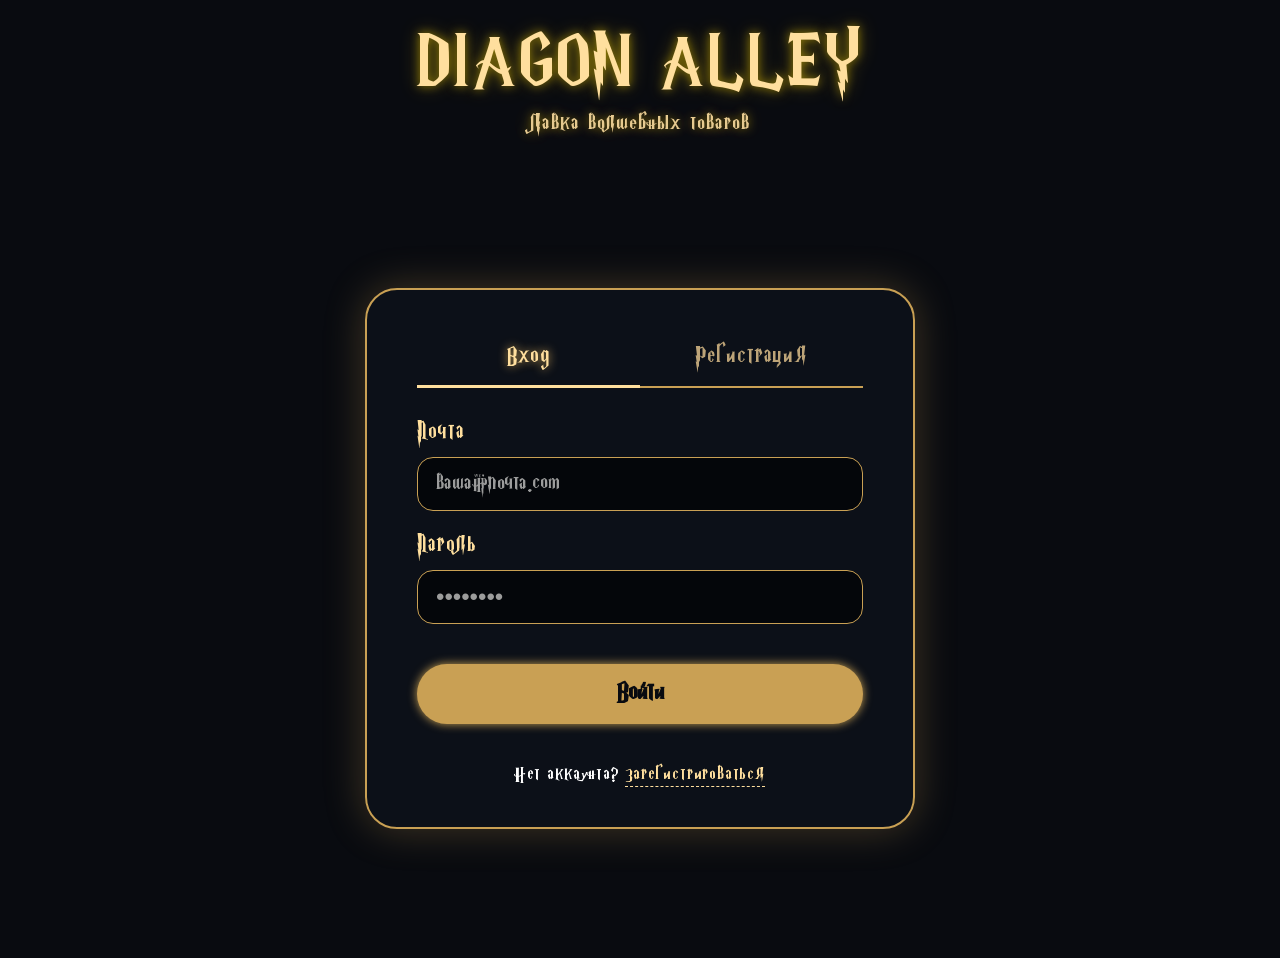
<file: frontend/index.html>
<!doctype html>
<html lang="ru">
  <head>
    <meta charset="UTF-8" />
    <meta name="viewport" content="width=device-width, initial-scale=1.0" />
    <title>PotterShop — Магазин волшебных товаров</title>
    <script src="../js/auth-guard.js"></script>
    <link rel="stylesheet" href="../styles/main.css" />
    <link rel="stylesheet" href="../styles/header.css" />
    <link rel="stylesheet" href="../styles/sidebar.css" />
    <link rel="stylesheet" href="../styles/products.css" />
    <link rel="stylesheet" href="../styles/components.css" />
    <link rel="stylesheet" href="../styles/mini-filter.css" />
    <link rel="stylesheet" href="../styles/dark-mode.css" />
  </head>
  <body>
    <div class="stars-overlay"></div>

    <header class="main-header" id="header-container"></header>

    <div class="page-container">
      <aside class="sidebar">
        <h2 class="sidebar-title">Категории</h2>
        <nav class="categories-menu"></nav>

        <div class="shops-dropdown">
          <span>Магазины</span>
          <span class="arrow">▼</span>
        </div>
      </aside>

      <main class="products-container" id="products-grid"></main>
    </div>

    <script src="/js/loadHeader.js"></script>
    <script src="/js/catalog.js"></script>
    <script src="/js/dark-music.js"></script>
    <script src="/js/dark-mode.js"></script>
    <script src="/js/dark-mask.js"></script>
  </body>
</html>
</file>
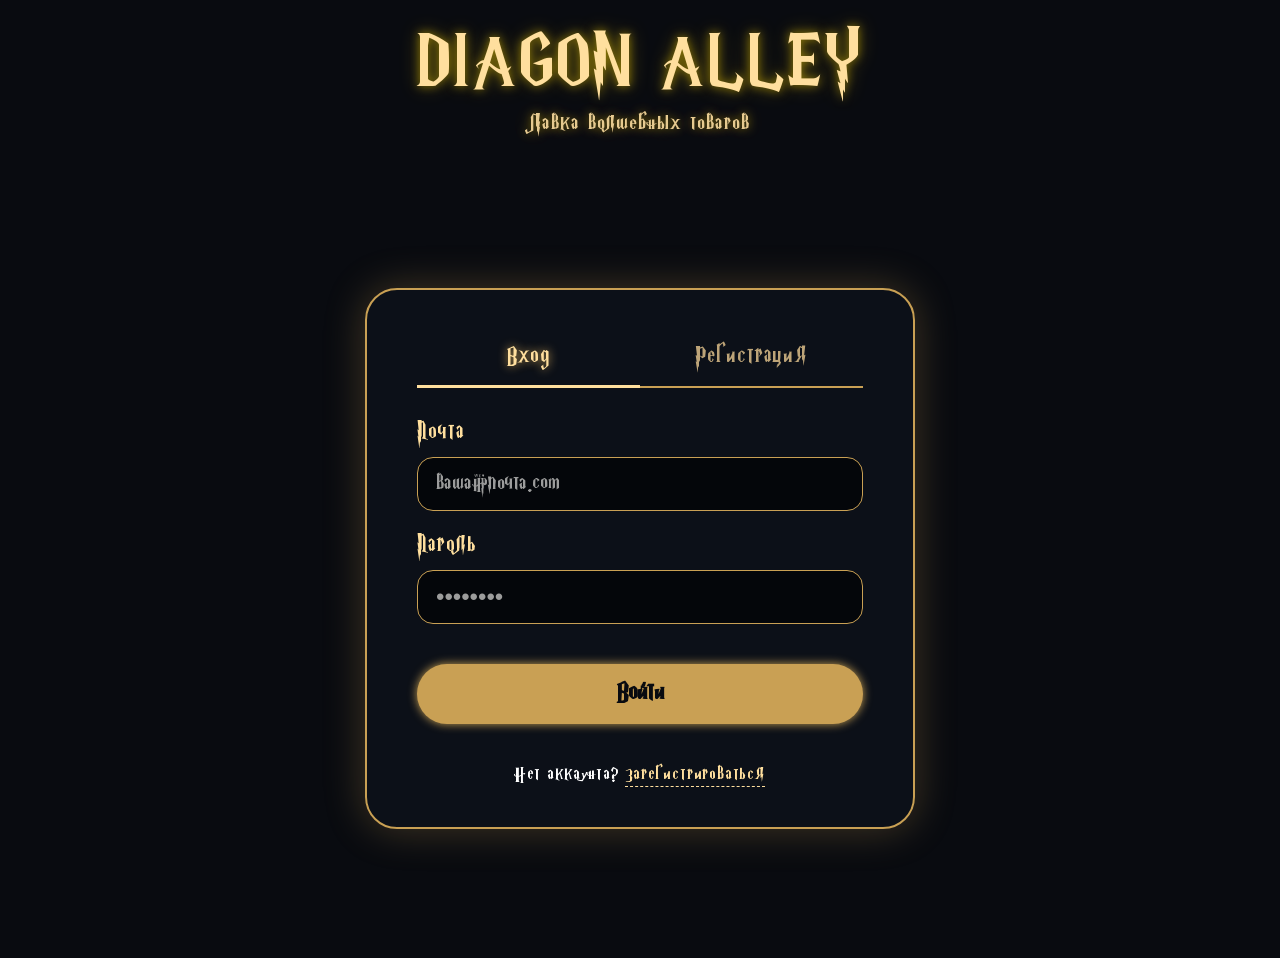
<file: frontend/auth.html>
<!doctype html>
<html lang="ru">
  <head>
    <meta charset="UTF-8" />
    <meta name="viewport" content="width=device-width, initial-scale=1.0" />
    <title>PotterShop — Вход и регистрация</title>
    <link rel="stylesheet" href="../styles/main.css" />
    <link rel="stylesheet" href="../styles/auth.css" />
    <link rel="stylesheet" href="../styles/components.css" />
    <link rel="stylesheet" href="../styles/modal.css" />
  </head>
  <body>
    <header class="auth-header">
      <div class="auth-header-content">
        <div class="auth-logo">DIAGON ALLEY</div>

        <div class="auth-subtitle">Лавка волшебных товаров</div>
      </div>
    </header>

    <div class="page-container register-container">
      <div class="register-card">
        <!-- Вкладки -->
        <div class="auth-tabs">
          <div class="auth-tab active" data-tab="login">Вход</div>
          <div class="auth-tab" data-tab="register">Регистрация</div>
        </div>

        <!-- Форма входа -->
        <div class="auth-panel active" id="panel-login">
          <div class="form-group">
            <label for="login-email">Почта</label>
            <input type="email" id="login-email" placeholder="ваша@почта.com" />
          </div>
          <div class="form-group">
            <label for="login-password">Пароль</label>
            <input type="password" id="login-password" placeholder="••••••••" />
          </div>
          <button class="register-btn" id="login-btn">Войти</button>
          <p class="login-link">
            Нет аккаунта? <a href="#" data-tab="register">Зарегистрироваться</a>
          </p>
        </div>

        <!-- Форма регистрации -->
        <div class="auth-panel" id="panel-register">
          <div class="form-group">
            <label for="reg-first-name">Имя</label>
            <input type="text" id="reg-first-name" placeholder="Гарри" />
          </div>
          <div class="form-group">
            <label for="reg-surname">Фамилия</label>
            <input type="text" id="reg-surname" placeholder="Поттер" />
          </div>
          <div class="form-group">
            <label for="reg-email">Почта</label>
            <input type="email" id="reg-email" placeholder="ваша@почта.com" />
          </div>
          <div class="form-group">
            <label for="reg-password">Пароль</label>
            <input
              type="password"
              id="reg-password"
              placeholder="Не менее 6 символов"
            />
          </div>
          <div class="form-group">
            <label for="reg-role">Роль</label>
            <div class="magic-select" id="reg-role">
              <div class="magic-select__selected">Выберите роль</div>

              <div class="magic-select__dropdown">
                <div class="magic-select__option" data-value="professional">
                  Профессионал
                </div>
                <div class="magic-select__option" data-value="mage">Маг</div>
                <div class="magic-select__option" data-value="student">
                  Студент
                </div>
              </div>

              <input type="hidden" id="reg-role-value" />
            </div>
          </div>

          <div class="form-group">
            <label for="reg-delivery-address">Адрес доставки</label>
            <input
              type="text"
              id="reg-delivery-address"
              placeholder="ул. Косая Аллея, д. 12, кв. 7"
            />
          </div>

          <button class="register-btn" id="register-btn">
            Примкнуть к избранным
          </button>
          <p class="login-link">
            Уже есть аккаунт? <a href="#" data-tab="login">Войти</a>
          </p>
        </div>
      </div>
    </div>
    <script src="../js/logger.js"></script>
    <script src="../js/auth.js"></script>
  </body>
</html>
</file>
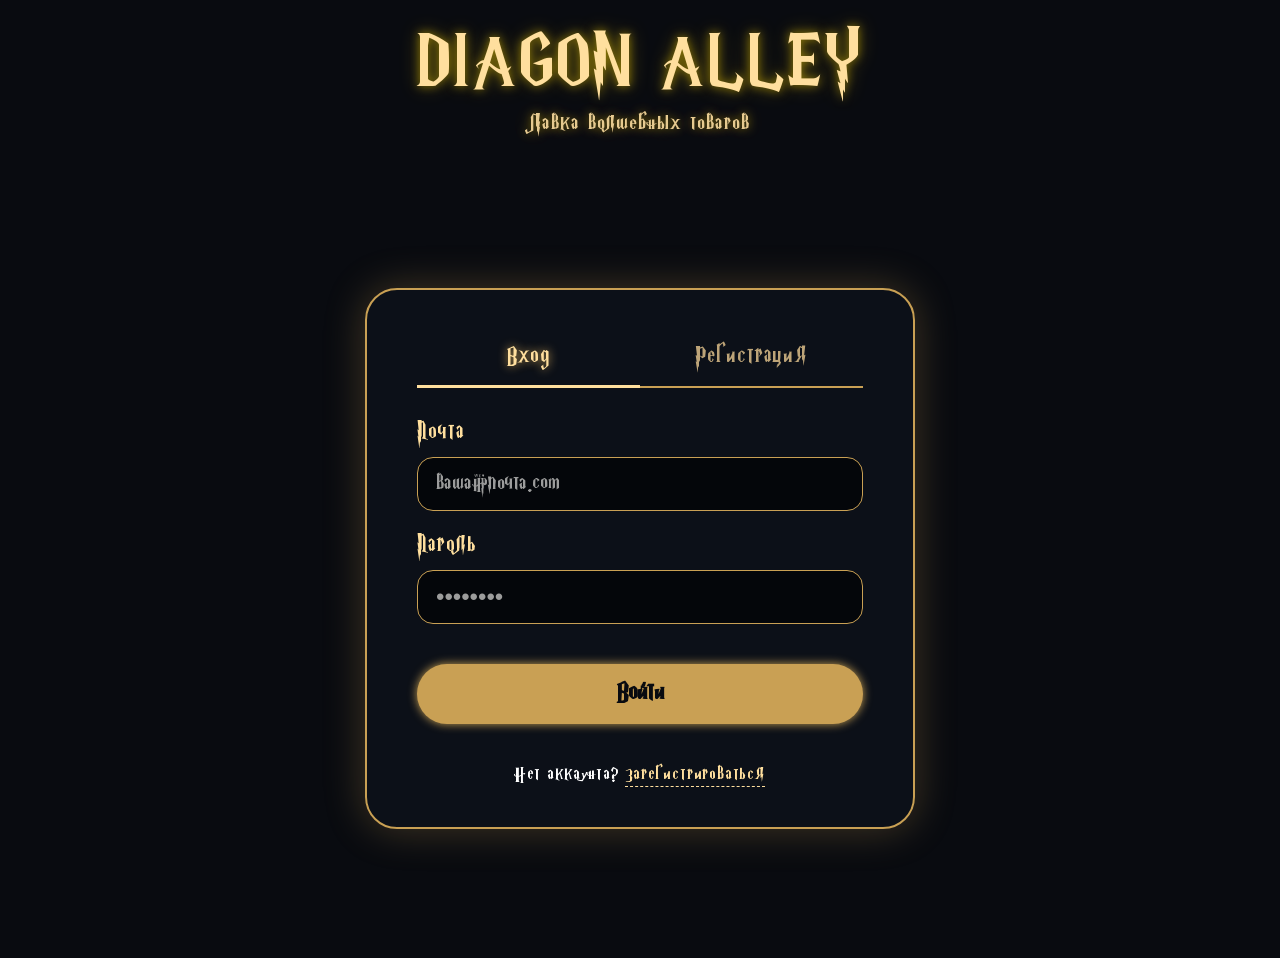
<file: frontend/cart.html>
<!doctype html>
<html lang="ru">
  <head>
    <meta charset="UTF-8" />
    <meta name="viewport" content="width=device-width, initial-scale=1.0" />
    <title>PotterShop — Корзина</title>
    <script src="../js/auth-guard.js"></script>
    <link rel="stylesheet" href="../styles/main.css" />
    <link rel="stylesheet" href="../styles/header.css" />
    <link rel="stylesheet" href="../styles/cart.css" />
    <link rel="stylesheet" href="../styles/components.css" />
  </head>
  <body>
    <div class="stars-overlay"></div>
    <header class="main-header" id="header-container"></header>

    <div class="cart-container">
      <div id="cart-content">
        <div style="text-align: center; padding: 100px; font-size: 28px">
          Загрузка...
        </div>
      </div>
    </div>

    <script src="../js/logger.js"></script>
    <script src="../js/loadHeader.js"></script>
    <script src="../js/cart.js"></script>
    <script src="../js/dark-mask.js"></script>
    <script>
      document.addEventListener("DOMContentLoaded", async () => {
        await renderCart();
      });
    </script>
  </body>
</html>
</file>
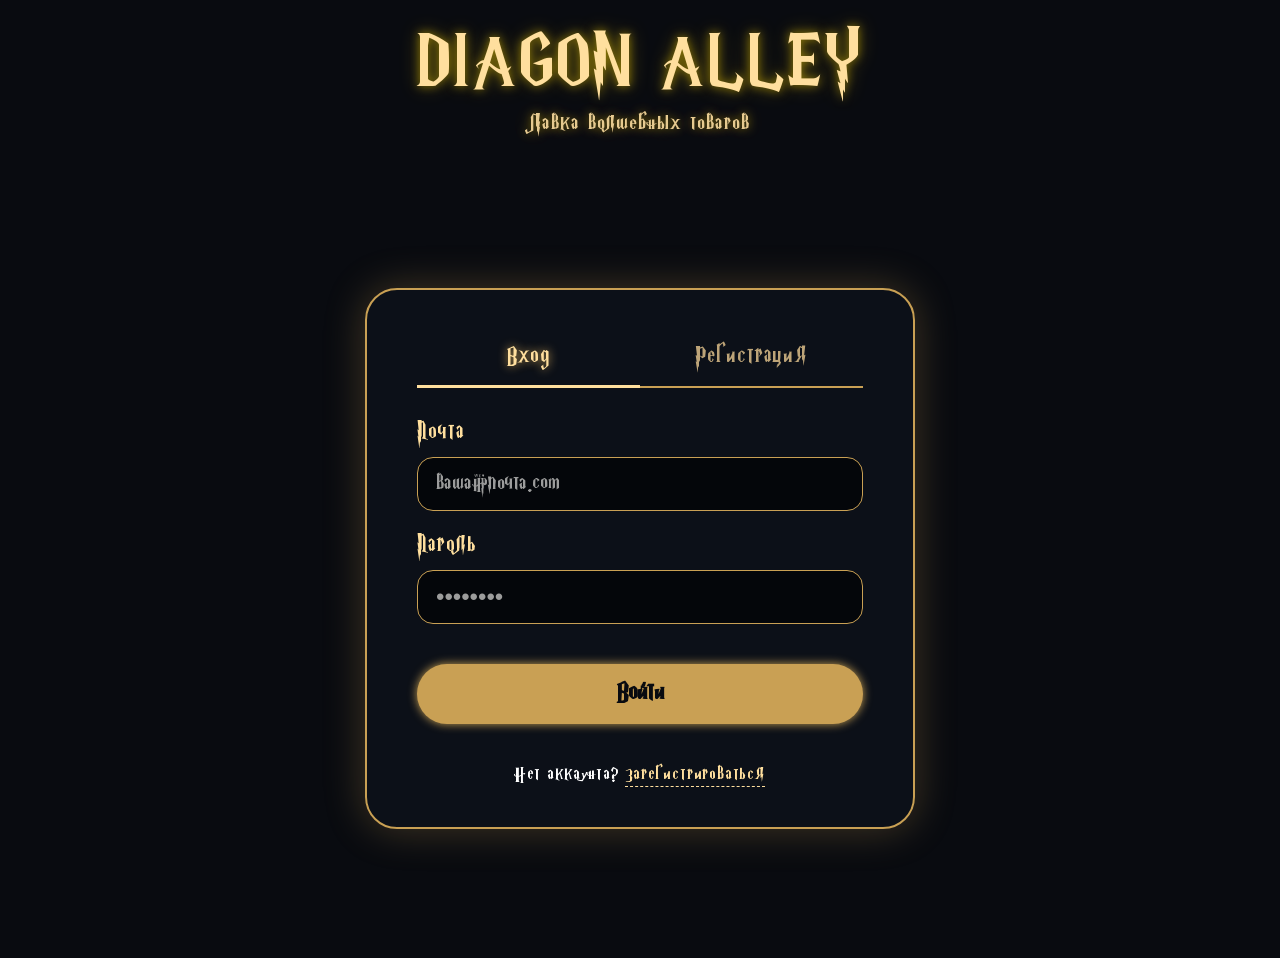
<file: frontend/orders.html>
<!doctype html>
<html lang="ru">
  <head>
    <meta charset="UTF-8" />
    <meta name="viewport" content="width=device-width, initial-scale=1.0" />
    <title>PotterShop — История заказов</title>
    <script src="../js/auth-guard.js"></script>
    <link rel="stylesheet" href="../styles/main.css" />
    <link rel="stylesheet" href="../styles/header.css" />
    <link rel="stylesheet" href="../styles/sidebar-panel.css" />
    <link rel="stylesheet" href="../styles/orders.css" />
    <link rel="stylesheet" href="../styles/orders_components.css" />
    <link rel="stylesheet" href="../styles/components.css" />
    <link rel="stylesheet" href="../styles/modal.css" />
    <link rel="stylesheet" href="../styles/dark-mode.css" />
  </head>
  <body class="has-sidebar">
    <!-- Контейнер для левой панели -->
    <div id="sidebar-panel-container"></div>

    <header class="main-header" id="header-container"></header>

    <div class="main-content-with-sidebar">
      <div class="orders-container">
        <div id="orders-content">
          <div style="text-align: center; padding: 100px; font-size: 28px">
            Загрузка...
          </div>
        </div>
      </div>
    </div>

    <script src="../js/logger.js"></script>
    <script src="../js/loadHeader.js"></script>
    <script src="../js/orders.js"></script>
    <script src="../js/sidebar-panel.js"></script>
    <script src="../js/components.js"></script>
    <script src="../js/dark-music.js"></script>
    <script src="../js/dark-mode.js"></script>
    <script src="../js/dark-mask.js"></script>
    <script>
      // Инициализируем левую панель
      initSidebarPanel();

      setTimeout(function () {
        if (typeof renderOrdersPage === "function") {
          renderOrdersPage();
        }
      }, 100);
    </script>
  </body>
</html>
</file>
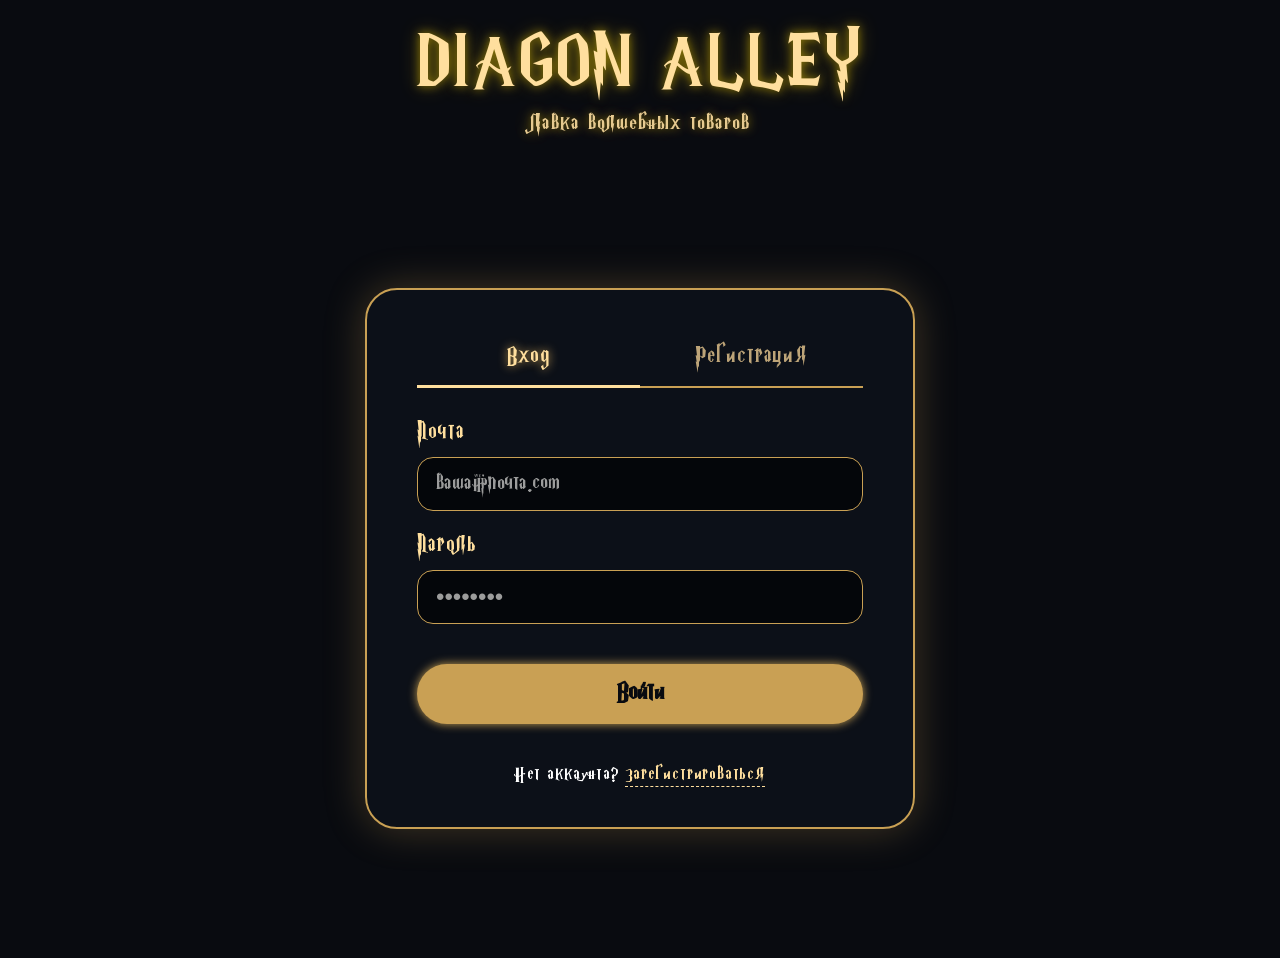
<file: frontend/product.html>
<!doctype html>
<html lang="ru">
  <head>
    <meta charset="UTF-8" />
    <meta name="viewport" content="width=device-width, initial-scale=1.0" />
    <title>PotterShop — Товар</title>
    <script src="../js/auth-guard.js"></script>
    <link rel="stylesheet" href="../styles/main.css" />
    <link rel="stylesheet" href="../styles/header.css" />
    <link rel="stylesheet" href="../styles/product_page.css" />
    <link rel="stylesheet" href="../styles/components.css" />
  </head>
  <body>
    <div class="stars-overlay"></div>

    <header class="main-header" id="header-container"></header>

    <div class="product-container">
      <div id="product-content">
        <div style="text-align: center; padding: 100px; font-size: 28px">
          Загрузка...
        </div>
      </div>
    </div>

    <script src="/js/dark-music.js"></script>
    <script src="/js/dark-mode.js"></script>
    <script src="/js/loadHeader.js"></script>
    <script src="/js/renderProductPage.js"></script>
  </body>
</html>
</file>
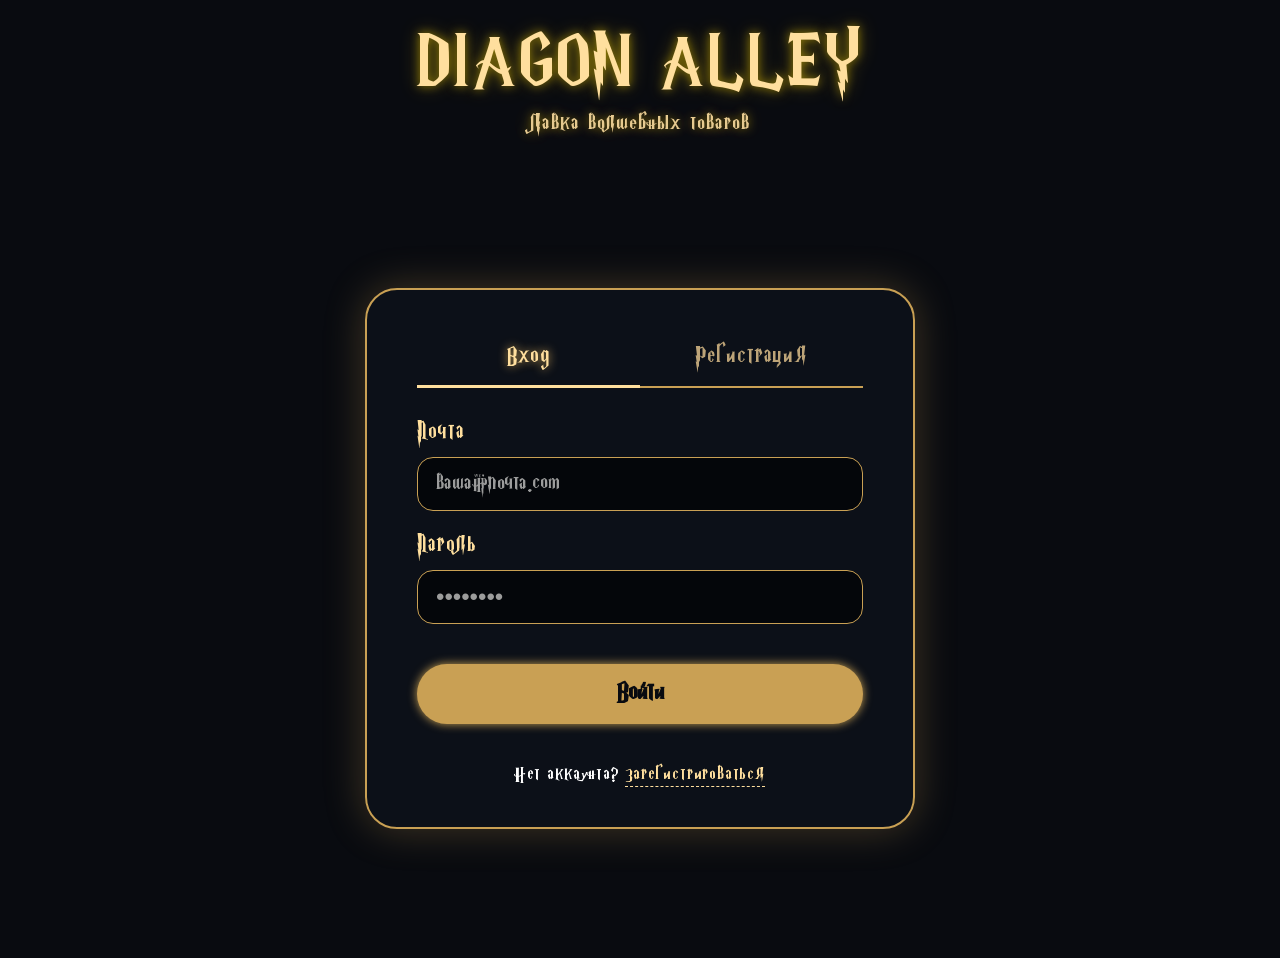
<file: frontend/purchases.html>
<!doctype html>
<html lang="ru">
  <head>
    <meta charset="UTF-8" />
    <meta name="viewport" content="width=device-width, initial-scale=1.0" />
    <title>PotterShop — Мои покупки</title>
    <script src="../js/auth-guard.js"></script>
    <link rel="stylesheet" href="../styles/main.css" />
    <link rel="stylesheet" href="../styles/header.css" />
    <link rel="stylesheet" href="../styles/sidebar-panel.css" />
    <link rel="stylesheet" href="../styles/purchases.css" />
    <link rel="stylesheet" href="../styles/modal.css" />
    <link rel="stylesheet" href="../styles/components.css" />
    <link rel="stylesheet" href="../styles/dark-mode.css" />
  </head>
  <body class="has-sidebar">
    <div id="sidebar-panel-container"></div>

    <header class="main-header" id="header-container"></header>

    <div class="main-content-with-sidebar">
      <div class="purchases-container">
        <div id="purchases-content">
          <div style="text-align: center; padding: 100px; font-size: 28px">
            Загрузка...
          </div>
        </div>
      </div>
    </div>

    <script src="../js/logger.js"></script>
    <script src="../js/loadHeader.js"></script>
    <script src="../js/purchases.js"></script>
    <script src="../js/sidebar-panel.js"></script>
    <script src="../js/components.js"></script>
    <script src="../js/dark-mode.js"></script>
    <script src="/js/dark-mask.js"></script>
    <script src="/js/dark-music.js"></script>
    <script>
      initSidebarPanel();

      setTimeout(function () {
        if (typeof renderPurchasesPage === "function") {
          renderPurchasesPage();
        }
      }, 100);
    </script>
  </body>
</html>
</file>
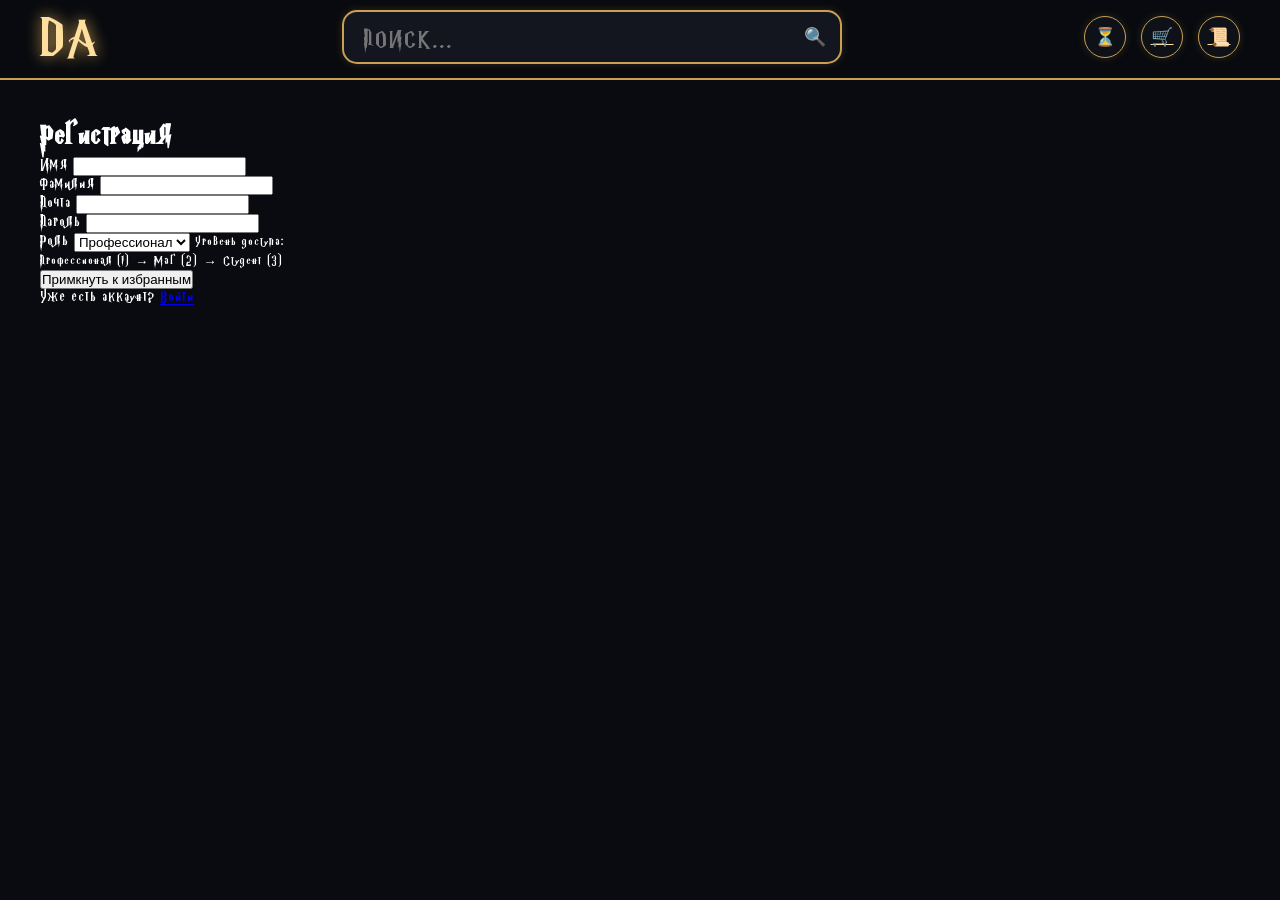
<file: frontend/register.html>
<!DOCTYPE html>
<html lang="ru">
<head>
    <meta charset="UTF-8">
    <meta name="viewport" content="width=device-width, initial-scale=1.0">
    <title>Регистрация — Magic Market</title>
    <link rel="stylesheet" href="../styles/style.css">
</head>
<body>

    <header class="main-header" id="header-container"></header>

    <div class="page-container register-container">
        <div class="register-card">
            <h1 class="register-title">Регистрация</h1>
            <form id="registerForm" class="register-form">
                <div class="form-group">
                    <label for="first_name">Имя</label>
                    <input type="text" id="first_name" name="first_name" required>
                </div>
                <div class="form-group">
                    <label for="surname">Фамилия</label>
                    <input type="text" id="surname" name="surname" required>
                </div>
                <div class="form-group">
                    <label for="email">Почта</label>
                    <input type="email" id="email" name="email" required>
                </div>
                <div class="form-group">
                    <label for="password">Пароль</label>
                    <input type="password" id="password" name="password" required>
                </div>
                <div class="form-group">
                    <label for="role">Роль</label>
                    <select id="role" name="role" required>
                        <option value="professional">Профессионал</option>
                        <option value="mage">Маг</option>
                        <option value="student">Студент</option>
                    </select>
                    <small class="role-hint">Уровень доступа: Профессионал (1) → Маг (2) → Студент (3)</small>
                </div>
                <button type="submit" class="register-btn">Примкнуть к избранным</button>
                <p class="login-link">Уже есть аккаунт? <a href="login.html">Войти</a></p>
            </form>
        </div>
    </div>

    <script src="../js/config.js"></script>
    <script src="../js/loadHeader.js"></script>
    <script src="../js/register.js"></script>
</body>
</html>
</file>
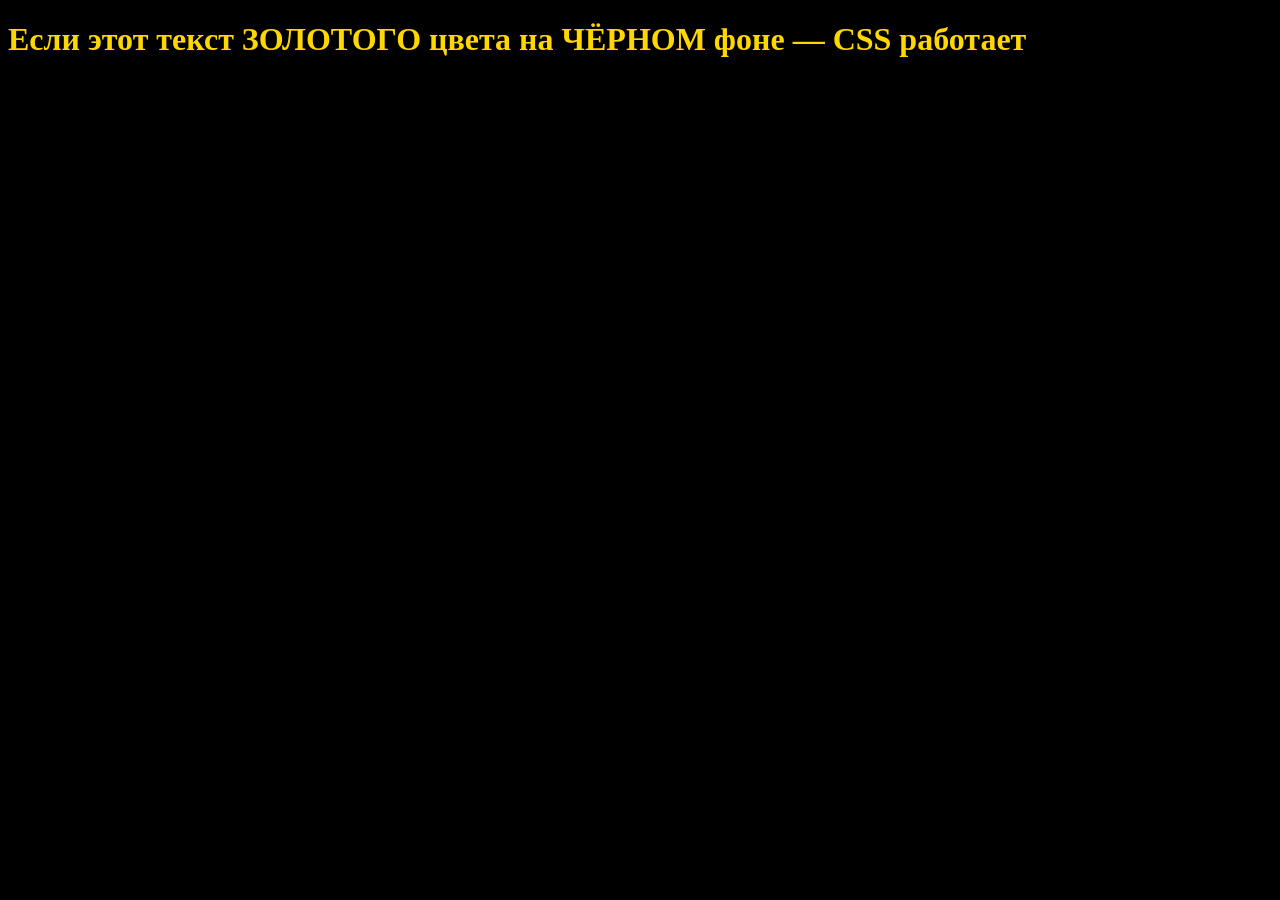
<file: frontend/simple.html>
<!DOCTYPE html>
<html>
<head>
    <meta charset="UTF-8">
    <title>Simple</title>
    <style>
        body { background: black; }
        h1 { color: gold; }
    </style>
</head>
<body>
    <h1>Если этот текст ЗОЛОТОГО цвета на ЧЁРНОМ фоне — CSS работает</h1>
    <h2>Если текст ЧЁРНЫЙ на БЕЛОМ фоне — CSS НЕ работает</h2>
</body>
</html>
</file>
<file: styles/main.css>
/* main.css - глобальные стили и переменные */

@font-face {
    font-family: 'HarryPotter';
    src: url('Harry Potter.ttf') format('truetype');
    font-weight: normal;
    font-style: normal;
}

:root {
    --gold-glow: #c9a054;
    --gold-bright: #ffdf9e;
    --bg-dark: #090b10;
    --card-bg: rgba(22, 27, 38, 0.55);
    --wb-purple: #a124db;
}

* {
    box-sizing: border-box;
    margin: 0;
    padding: 0;
}

body {
    font-family: 'HarryPotter', 'Times New Roman', 'Georgia', serif;
    color: #ffffff;
    background-color: #090b10;
    background-image: url('http://localhost:8080/static/background.jpg');
    background-size: cover;
    background-attachment: fixed;
    background-position: center;
    letter-spacing: 0.8px;
}

.page-container {
    max-width: 1440px;
    margin: 50px auto 20px;
    padding: 0 32px;
    display: grid;
    grid-template-columns: 280px 1fr;
    gap: 48px;
}

@media (max-width: 900px) {
    .page-container {
        grid-template-columns: 1fr;
        gap: 30px;
    }
}
</file>
<file: styles/header.css>
/* header.css - стили шапки */

.main-header {
  background: rgba(9, 11, 16, 0.85);
  backdrop-filter: blur(16px);
  border-bottom: 2px solid var(--gold-glow);
  position: sticky;
  top: 0;
  z-index: 1000;
  padding: 12px 0;
  box-shadow: 0 6px 20px rgba(0, 0, 0, 0.5);
}

.header-content {
  max-width: 1400px;
  margin: 0 auto;
  display: flex;
  align-items: center;
  justify-content: space-between;
  gap: 20px;
  padding: 0 32px;
  flex-wrap: wrap;
}

.logo {
  font-size: 52px;
  color: var(--gold-bright);
  text-shadow: 0 0 10px var(--gold-glow);
  line-height: 1;
  white-space: nowrap;
  text-decoration: none;
}

.logo a {
  text-decoration: none;
  color: inherit;
}

.logo-sub {
  font-size: 32px;
  color: #fff3df;
  text-shadow: none;
  letter-spacing: 1px;
}

.search-container {
  flex: 1;
  max-width: 520px;
  position: relative;
  min-width: 200px;
}

.search-input {
  width: 100%;
  background: rgba(20, 24, 35, 0.95);
  border: 2px solid var(--gold-glow);
  border-radius: 40px;
  padding: 12px 20px 10px 24px;
  font-family: "HarryPotter", "Segoe UI", system-ui;
  font-size: 24px;
  color: #f7e5c2;
  letter-spacing: 1.5px;
  outline: none;
}

.search-input::placeholder {
  color: #bda478;
  font-size: 20px;
}

.search-input:focus {
  border-color: var(--gold-bright);
  box-shadow: 0 0 12px var(--gold-glow);
}

.search-arrow {
  position: absolute;
  right: 20px;
  top: 50%;
  transform: translateY(-50%);
  font-size: 24px;
  color: var(--gold-glow);
  pointer-events: none;
}

.header-icons {
  display: flex;
  gap: 14px;
  flex-wrap: wrap;
}

.icon-btn {
  background: rgba(20, 24, 33, 0.7);
  border: 1px solid var(--gold-glow);
  color: var(--gold-bright);
  font-size: 20px;
  width: 48px;
  height: 48px;
  border-radius: 60px;
  cursor: pointer;
  transition: all 0.2s;
  display: inline-flex;
  align-items: center;
  justify-content: center;
  text-decoration: none;
}

.icon-btn:hover {
  transform: scale(1.08);
  background: rgba(201, 160, 84, 0.2);
  border-color: var(--gold-bright);
  box-shadow: 0 0 12px var(--gold-bright);
}

@media (max-width: 900px) {
  .header-content {
    flex-direction: column;
    align-items: stretch;
  }
  .logo {
    text-align: center;
  }
  .search-container {
    max-width: 100%;
  }
}
/* Чтобы ссылка-логотип выглядела как обычный логотип */
.logo,
a.logo {
  font-size: 52px;
  color: var(--gold-bright);
  text-shadow: 0 0 10px var(--gold-glow);
  line-height: 1;
  white-space: nowrap;
  text-decoration: none;
  cursor: pointer;
}

.logo:hover,
a.logo:hover {
  color: var(--gold-bright);
  text-decoration: none;
}
</file>
<file: styles/sidebar.css>
/* sidebar.css - стили бокового меню */

.sidebar {
    background: rgba(14, 18, 30, 0.7);
    backdrop-filter: blur(12px);
    border-radius: 32px;
    padding: 32px 24px;
    border: 1px solid rgba(201, 160, 84, 0.4);
    height: fit-content;
    box-shadow: 0 8px 24px rgba(0, 0, 0, 0.3);
}

.sidebar-title {
    font-size: 48px;
    color: var(--gold-bright);
    text-shadow: 0 0 6px #b8860b;
    margin-bottom: 28px;
    border-left: 5px solid var(--gold-glow);
    padding-left: 16px;
}

.categories-menu {
    display: flex;
    flex-direction: column;
    gap: 10px;
    margin-bottom: 35px;
}

.menu-link {
    font-size: 28px;
    text-decoration: none;
    color: #f0e6d2;
    padding: 6px 0 6px 10px;
    border-bottom: 1px dashed rgba(201, 160, 84, 0.3);
    transition: 0.2s;
    display: block;
}

.menu-link:hover {
    color: var(--gold-bright);
    padding-left: 20px;
    border-bottom-color: var(--gold-glow);
    text-shadow: 0 0 5px #daa520;
}

.shops-dropdown {
    display: flex;
    justify-content: space-between;
    align-items: baseline;
    border-top: 3px solid var(--gold-glow);
    padding-top: 20px;
    margin-top: 15px;
    font-size: 36px;
    color: var(--gold-bright);
    cursor: pointer;
}

.shops-dropdown span:first-child {
    font-size: 36px;
}

.arrow {
    font-size: 32px;
    transition: transform 0.2s;
}

.shops-dropdown:hover .arrow {
    transform: translateY(4px);
}
</file>
<file: styles/products.css>
/* products.css - стили карточек товаров на главной */

.products-container {
    display: grid;
    grid-template-columns: repeat(auto-fill, minmax(220px, 1fr));
    gap: 32px;
    align-items: start; 
    align-content: start;
}

.product-card {
    background: var(--card-bg);
    backdrop-filter: blur(12px);
    border: 2px solid var(--gold-glow);
    border-radius: 28px;
    display: flex;
    flex-direction: column;
    overflow: hidden;
    transition: all 0.25s ease;
    position: relative;
    box-shadow: 0 8px 20px rgba(0, 0, 0, 0.3);
    cursor: pointer;
    align-self: start;
}

.product-card:hover {
    transform: translateY(-6px);
    border-color: var(--gold-bright);
    box-shadow: 0 0 28px rgba(201, 160, 84, 0.5);
}

.badge-sale {
    position: absolute;
    top: 14px;
    left: 16px;
    background: var(--wb-purple);
    color: #ffe9b6;
    font-size: 22px;
    padding: 6px 18px 4px 18px;
    border-radius: 40px;
    font-weight: bold;
    box-shadow: 0 0 12px #b85ef0;
    z-index: 3;
    backdrop-filter: blur(2px);
    letter-spacing: 1px;
}

.card-image-area {
    aspect-ratio: 1 / 1;
    overflow: hidden;
}

.card-image-area img {
    width: 100%;
    height: 100%;
    object-fit: cover;
    display: block;
}

.card-footer {
    background: rgba(6, 8, 14, 0.85);
    padding: 16px 12px;
    text-align: center;
    border-top: 1px solid rgba(201, 160, 84, 0.5);
}

.product-name {
    font-size: 28px;
    color: #fff1dd;
    display: -webkit-box;
    -webkit-line-clamp: 2;
    -webkit-box-orient: vertical;
    overflow: hidden;
    line-height: 1.2;

    min-height: 2.4em;
}

.product-price {
    font-size: 28px;
    color: var(--gold-bright);
    font-weight: bold;
    text-shadow: 0 0 5px #a56b1a;
    display: inline-block;
}
</file>
<file: styles/components.css>
.toast {
    position: fixed;
    bottom: 30px;
    left: 50%;
    transform: translateX(-50%);
    background: rgba(26, 20, 35, 0.95);
    backdrop-filter: blur(12px);
    color: var(--gold-bright);
    padding: 14px 32px;
    border-radius: 60px;
    font-size: 22px;
    border: 2px solid var(--gold-glow);
    z-index: 1000;
    animation: fadeInOut 2s ease forwards;
    white-space: nowrap;
    font-family: 'HarryPotter', 'Times New Roman', serif;
}

.toast.error {
    border-color: #d9534f;
    color: #ffb3b3;
}

.toast.success {
    border-color: #28a745;
    color: #b8ffca;
}
</file>
<file: styles/mini-filter.css>
/* ================= MINI FILTER PANEL ================= */
.mini-filter-panel {
  position: fixed;
  top: 78px; /* Подстроено под высоту вашего хедера */
  left: 50%;
  transform: translateX(-50%) translateY(-12px);
  background: rgba(9, 11, 16, 0.85);
  backdrop-filter: blur(20px);
  border: 1px solid var(--gold-glow);
  border-radius: 20px;
  padding: 20px 24px;
  display: flex;
  flex-wrap: wrap;
  gap: 24px;
  align-items: flex-start;
  max-width: min(90vw, 820px);
  z-index: 1005;
  opacity: 0;
  visibility: hidden;
  pointer-events: none;
  transition: all 0.3s cubic-bezier(0.4, 0, 0.2, 1);
  box-shadow: 0 12px 40px rgba(0, 0, 0, 0.7);
}

.mini-filter-panel.open {
  opacity: 1;
  transform: translateX(-50%) translateY(0);
  visibility: visible;
  pointer-events: auto;
}

/* Секции фильтра */
.mini-filter-section {
  display: flex;
  flex-direction: column;
  gap: 10px;
  min-width: 150px;
}

.section-label {
  font-size: 0.9rem;
  color: var(--gold-bright);
  text-transform: uppercase;
  letter-spacing: 1.2px;
  font-weight: bold;
  border-bottom: 1px solid rgba(201, 160, 84, 0.3);
  padding-bottom: 6px;
}

.mini-filter-options {
  display: flex;
  flex-wrap: wrap;
  gap: 8px;
}

/* Кружочки цветов */
.mf-color {
  width: 32px;
  height: 32px;
  border-radius: 50%;
  border: 2px solid rgba(255, 255, 255, 0.2);
  cursor: pointer;
  transition: all 0.2s;
  position: relative;
  overflow: hidden;
}
.mf-color:hover {
  transform: scale(1.12);
  border-color: var(--gold-bright);
}
.mf-color.active {
  border-color: var(--gold-bright);
  box-shadow: 0 0 0 2px rgba(255, 223, 158, 0.4);
  transform: scale(1.12);
}
.mf-color.active::after {
  content: "✓";
  position: absolute;
  top: 50%;
  left: 50%;
  transform: translate(-50%, -50%);
  color: #fff;
  font-size: 14px;
  text-shadow: 0 1px 3px rgba(0, 0, 0, 0.8);
  font-weight: bold;
}

/* Кнопки размеров и доставки */
.mf-btn {
  background: rgba(20, 24, 35, 0.6);
  border: 1px solid var(--gold-glow);
  color: #f7e5c2;
  padding: 8px 14px;
  border-radius: 20px;
  font-size: 0.95rem;
  cursor: pointer;
  transition: all 0.2s;
  display: flex;
  align-items: center;
  gap: 6px;
  font-family: inherit;
}
.mf-btn:hover {
  background: rgba(201, 160, 84, 0.15);
  border-color: var(--gold-bright);
}
.mf-btn.active {
  background: var(--gold-glow);
  color: #090b10;
  font-weight: bold;
  border-color: var(--gold-bright);
}

/* Кнопка сброса */
#mf-clear {
  grid-column: 1 / -1;
  margin-top: 8px;
  padding: 10px 22px;
  background: transparent;
  border: 1px solid #ef4444;
  color: #ef4444;
  border-radius: 20px;
  cursor: pointer;
  font-size: 0.9rem;
  transition: all 0.2s;
  font-family: inherit;
}
#mf-clear:hover {
  background: #ef4444;
  color: #fff;
}

/* Адаптив под мобильные */
@media (max-width: 768px) {
  .mini-filter-panel {
    top: 72px;
    padding: 16px;
    gap: 16px;
    max-width: 96vw;
    border-radius: 16px;
  }
  .mini-filter-section {
    width: 100%;
  }
  #mf-clear {
    width: 100%;
  }
}

/* ================= УПРАВЛЕНИЕ (КНОПКИ) ================= */
.mf-controls {
  width: 100%; /* ГАРАНТИРУЕТ, что блок займет всю ширину и всегда будет снизу */
  display: flex;
  justify-content: flex-end; /* Кнопки прижаты к правому краю (можно поменять на space-between) */
  align-items: center;
  gap: 12px;
  margin-top: 20px;
  padding-top: 16px;
  border-top: 1px solid rgba(201, 160, 84, 0.3);
}

/* Кнопка "Применить" - делаем крупнее и выразительнее */
.mf-apply {
  background: var(--gold-glow, #c9a054);
  color: #090b10;
  font-weight: bold;
  padding: 12px 32px; /* Увеличенные отступы */
  font-size: 1rem; /* Чуть крупнее текст */
  border-radius: 12px;
  border: none;
  cursor: pointer;
  transition: all 0.25s ease;
  box-shadow: 0 4px 12px rgba(201, 160, 84, 0.3);
}

.mf-apply:hover {
  background: var(--gold-bright, #e6c888);
  transform: translateY(-2px);
  box-shadow: 0 6px 16px rgba(201, 160, 84, 0.6);
}

/* Кнопка "Сбросить" - тоже делаем крупнее */
#mf-clear {
  background: transparent;
  border: 1px solid #ef4444;
  color: #ef4444;
  padding: 12px 24px; /* Увеличенные отступы */
  font-size: 1rem;
  font-weight: 600;
  border-radius: 12px;
  cursor: pointer;
  transition: all 0.25s ease;
}

#mf-clear:hover {
  background: #ef4444;
  color: #fff;
  transform: translateY(-1px);
}

/* Адаптив для мобильных: кнопки на всю ширину для удобства нажатия */
@media (max-width: 768px) {
  .mf-controls {
    flex-direction: column-reverse; /* Сбросить сверху, применить снизу */
    width: 100%;
  }
  .mf-apply,
  #mf-clear {
    width: 100%;
    text-align: center;
    padding: 14px;
  }
}

/* Скрываем панель при загрузке */
.mini-filter-panel {
  visibility: hidden;
}
.mini-filter-panel.open {
  visibility: visible;
}
</file>
<file: styles/dark-mode.css>
/* dark-mode.css - полная версия с туманом и медленной пульсацией */

/* Сброс стандартных стилей кнопки, чтобы она выглядела как обычный бейдж */
button.level-badge {
  background: rgba(201, 160, 84, 0.2);
  border: 1px solid var(--gold-glow);
  border-radius: 40px;
  padding: 4px 12px;
  font-size: 22px;
  color: var(--gold-glow);
  font-family: inherit;
  font-weight: inherit;
  line-height: inherit;

  /* Полностью скрываем, что это кнопка */
  cursor: default !important;
  outline: none !important;
  -webkit-tap-highlight-color: transparent;
  user-select: none;

  transition: background 0.4s ease, border-color 0.4s ease, color 0.4s ease, box-shadow 0.4s ease; 
}

/* Убираем стандартные эффекты нажатия и фокуса у кнопки */
button.level-badge:focus,
button.level-badge:focus-visible {
  outline: none !important;
  box-shadow: none !important;
}

/* Полностью убиваем любое поведение при нажатии */
button.level-badge:active {
  transform: none !important;
  background: rgba(201, 160, 84, 0.2) !important;
  scale: 1 !important;
  box-shadow: none !important;
}

/* Стиль ПОСЛЕ активации тёмного режима */
button.level-badge.dark-activated {
  background: linear-gradient(135deg, #2d1b4e, #1a1a2e) !important;
  border-color: #c084fc !important;
  color: #d8b4fe !important;
  box-shadow: 0 0 15px rgba(168, 85, 247, 0.5);
  animation: darkBadgeGlow 0.5s ease;
}

/* Стиль ссылки на тёмную категорию в меню */
.filter-link.dark-category {
  color: #d8b4fe;
  background: rgba(45, 27, 78, 0.6);
  border: 1px solid #9333ea;
  border-radius: 8px;
  margin-top: 8px;
  text-shadow: 0 0 5px rgba(147, 51, 234, 0.5);
  transition: all 0.3s ease;
  cursor: pointer;
}

.filter-link.dark-category:hover {
  background: rgba(147, 51, 234, 0.2);
  box-shadow: 0 0 15px rgba(147, 51, 234, 0.4);
  transform: translateX(5px);
}

.filter-link.dark-category.active {
  background: #9333ea;
  color: #ffffff;
  box-shadow: 0 0 20px rgba(147, 51, 234, 0.6);
}

/* 🌑 МЕДЛЕННАЯ ПУЛЬСАЦИЯ ПО ПЕРИМЕТРУ (основной эффект) 🌑 */
.purple-pulse-overlay {
  position: fixed;
  top: 0;
  left: 0;
  width: 100%;
  height: 100%;
  pointer-events: none;
  z-index: 9999;
  opacity: 0;
  transition: opacity 0.1s ease;
}

.purple-pulse-overlay.active {
  animation: slowPerimeterPulse 2.5s ease-out forwards;
}

@keyframes slowPerimeterPulse {
  0% {
    box-shadow:
      inset 0 0 0 0 rgba(147, 51, 234, 0),
      inset 0 0 0 0 rgba(168, 85, 247, 0);
    opacity: 0;
  }
  15% {
    opacity: 1;
  }
  40% {
    box-shadow:
      inset 0 0 0 30px rgba(147, 51, 234, 0.5),
      inset 0 0 80px 40px rgba(168, 85, 247, 0.3);
    opacity: 1;
  }
  70% {
    box-shadow:
      inset 0 0 0 10px rgba(147, 51, 234, 0.7),
      inset 0 0 120px 60px rgba(139, 92, 246, 0.4);
    opacity: 0.9;
  }
  100% {
    box-shadow:
      inset 0 0 0 0 rgba(147, 51, 234, 0),
      inset 0 0 150px 80px rgba(139, 92, 246, 0);
    opacity: 0;
  }
}

/* 🌫 ЭФФЕКТ ТУМАНА 🌫 */
.mist-overlay {
  position: fixed;
  top: 0;
  left: 0;
  width: 100%;
  height: 100%;
  pointer-events: none;
  z-index: 9998;
  background: radial-gradient(
    ellipse at center,
    rgba(88, 28, 135, 0) 0%,
    rgba(88, 28, 135, 0.2) 50%,
    rgba(49, 46, 129, 0.4) 100%
  );
  opacity: 0;
  animation: mistRise 3s ease-out forwards;
}

@keyframes mistRise {
  0% {
    opacity: 0;
    backdrop-filter: blur(0px);
  }
  30% {
    opacity: 0.6;
    backdrop-filter: blur(2px);
  }
  60% {
    opacity: 0.3;
    backdrop-filter: blur(1px);
  }
  100% {
    opacity: 0;
    backdrop-filter: blur(0px);
  }
}

/* 🌑 ЗАТЕМНЕНИЕ ЭКРАНА (для атмосферы) 🌑 */
.darkness-overlay {
  position: fixed;
  top: 0;
  left: 0;
  width: 100%;
  height: 100%;
  background: rgba(0, 0, 0, 0);
  pointer-events: none;
  z-index: 9997;
  animation: darknessDescend 1.8s ease-out forwards;
}

@keyframes darknessDescend {
  0% {
    background: rgba(0, 0, 0, 0);
  }
  25% {
    background: rgba(0, 0, 0, 0.3);
  }
  50% {
    background: rgba(0, 0, 0, 0.15);
  }
  100% {
    background: rgba(0, 0, 0, 0);
  }
}

/* ✨ ЗЛОВЕЩИЙ ТОСТ С МЕРЦАНИЕМ ✨ */
.epic-toast {
  animation:
    slideIn 0.3s ease,
    ominousGlow 3s ease-in-out infinite !important;
}

@keyframes ominousGlow {
  0%,
  100% {
    box-shadow: 0 0 15px rgba(147, 51, 234, 0.4);
    border-color: #6b21a5;
  }
  30% {
    box-shadow:
      0 0 35px rgba(168, 85, 247, 0.8),
      0 0 50px rgba(139, 92, 246, 0.4);
    border-color: #a855f7;
  }
  60% {
    box-shadow:
      0 0 20px rgba(147, 51, 234, 0.5),
      0 0 30px rgba(139, 92, 246, 0.2);
    border-color: #7e22ce;
  }
  80% {
    box-shadow:
      0 0 40px rgba(168, 85, 247, 0.7),
      0 0 55px rgba(139, 92, 246, 0.5);
    border-color: #c084fc;
  }
}

/* Эпический тост — содержимое */
.epic-toast .epic-toast-content {
  display: flex;
  flex-direction: column;
  align-items: center;
  gap: 5px;
}

.epic-icon {
  font-size: 28px;
  animation: iconSpin 0.5s ease;
}

@keyframes iconSpin {
  0% {
    transform: scale(0) rotate(0deg);
    opacity: 0;
  }
  50% {
    transform: scale(1.2) rotate(180deg);
  }
  100% {
    transform: scale(1) rotate(360deg);
    opacity: 1;
  }
}

.epic-text {
  font-size: 18px;
  font-weight: bold;
  letter-spacing: 2px;
}

.epic-sub {
  font-size: 12px;
  opacity: 0.8;
}

/* 💜 ЭФФЕКТ РЯБИ ПРИ КЛИКЕ 💜 */
.ripple-effect {
  position: fixed;
  width: 40px;
  height: 40px;
  border-radius: 50%;
  background: radial-gradient(
    circle,
    rgba(147, 51, 234, 0.8) 0%,
    rgba(168, 85, 247, 0) 70%
  );
  pointer-events: none;
  transform: translate(-50%, -50%) scale(0);
  animation: rippleExpand 0.6s ease-out forwards;
  z-index: 10000;
}

@keyframes rippleExpand {
  0% {
    transform: translate(-50%, -50%) scale(0);
    opacity: 0.8;
  }
  100% {
    transform: translate(-50%, -50%) scale(15);
    opacity: 0;
  }
}

/* 💫 АНИМАЦИЯ ДЛЯ КНОПКИ УРОВНЯ ПРИ АКТИВАЦИИ 💫 */
@keyframes darkBadgeGlow {
  0% {
    box-shadow: 0 0 0 0 rgba(168, 85, 247, 0.7);
  }
  70% {
    box-shadow: 0 0 0 15px rgba(168, 85, 247, 0);
  }
  100% {
    box-shadow: 0 0 0 0 rgba(168, 85, 247, 0);
  }
}

/* 📱 АНИМАЦИЯ ПОЯВЛЕНИЯ ТОСТА */
@keyframes slideIn {
  from {
    transform: translateX(100%);
    opacity: 0;
  }
  to {
    transform: translateX(0);
    opacity: 1;
  }
}

/* 🌫 КЛУБЫ ДЫМА С АНИМАЦИЕЙ 🌫 */
.smoke-clouds {
  position: fixed;
  top: 0;
  left: 0;
  width: 100%;
  height: 100%;
  pointer-events: none;
  z-index: 9998;
  overflow: hidden;
}

.smoke {
  position: absolute;
  background: radial-gradient(
    circle,
    rgba(88, 28, 135, 0.4) 0%,
    rgba(49, 46, 129, 0.2) 40%,
    transparent 70%
  );
  border-radius: 50%;
  filter: blur(20px);
  opacity: 0;
  animation: smokeRise 4s ease-out forwards;
}

/* Разные размеры и позиции клубов */
.smoke-1 {
  width: 250px;
  height: 250px;
  bottom: -100px;
  left: 10%;
  animation-delay: 0s;
}

.smoke-2 {
  width: 350px;
  height: 350px;
  bottom: -150px;
  right: 5%;
  animation-delay: 0.3s;
}

.smoke-3 {
  width: 200px;
  height: 200px;
  bottom: -50px;
  left: 30%;
  animation-delay: 0.6s;
}

.smoke-4 {
  width: 300px;
  height: 300px;
  bottom: -120px;
  right: 25%;
  animation-delay: 0.9s;
}

.smoke-5 {
  width: 180px;
  height: 180px;
  bottom: -80px;
  left: 60%;
  animation-delay: 1.2s;
}

.smoke-6 {
  width: 280px;
  height: 280px;
  bottom: -200px;
  left: 45%;
  animation-delay: 0.4s;
}

.smoke-7 {
  width: 220px;
  height: 220px;
  bottom: -60px;
  right: 45%;
  animation-delay: 0.8s;
}

@keyframes smokeRise {
  0% {
    transform: translateY(0) scale(0.8);
    opacity: 0;
  }
  20% {
    opacity: 0.7;
  }
  50% {
    opacity: 0.5;
    transform: translateY(-200px) scale(1.3);
  }
  80% {
    opacity: 0.3;
    transform: translateY(-400px) scale(1.6);
  }
  100% {
    transform: translateY(-600px) scale(2);
    opacity: 0;
  }
}

/* Вариант с плавающими клубами (медленнее, более зловеще) */
@keyframes smokeFloat {
  0% {
    transform: translateY(0) translateX(0) scale(0.8);
    opacity: 0;
  }
  15% {
    opacity: 0.6;
  }
  40% {
    opacity: 0.4;
    transform: translateY(-150px) translateX(30px) scale(1.2);
  }
  70% {
    opacity: 0.2;
    transform: translateY(-350px) translateX(-20px) scale(1.5);
  }
  100% {
    transform: translateY(-500px) translateX(50px) scale(1.8);
    opacity: 0;
  }
}

/* Применяем плавающую анимацию к некоторым клубам */
.smoke-1,
.smoke-4,
.smoke-6 {
  animation: smokeFloat 5s ease-out forwards;
}
</file>
<file: styles/auth.css>
/*шапка --------------- */
.auth-header {
  width: 100%;
  padding: 20px 20px 20px;
  text-align: center;
}

.auth-header-content {
  max-width: 1200px;
  margin: 0 auto;
}

.auth-logo {
  font-family: "HarryPotter", serif;
  font-size: 72px;
  color: var(--gold-bright);
  text-shadow:
    0 0 10px rgba(255, 215, 0, 0.5),
    0 0 20px rgba(255, 215, 0, 0.3);
  letter-spacing: 4px;
}

.auth-subtitle {
  margin-top: 8px;
  color: var(--gold-bright);
  font-size: 24px;
  opacity: 0.9;
  text-shadow:
    0 0 10px rgba(255, 215, 0, 0.5),
    0 0 20px rgba(255, 215, 0, 0.25);
  letter-spacing: 1px;
}
/* Основные стили страницы регистрации/авторизации */
.register-container {
  display: flex;
  justify-content: center;
  align-items: center;
  min-height: calc(100vh - 100px);
  margin: 0 auto;
}

.register-card {
  background: rgba(14, 18, 27, 0.85);
  backdrop-filter: blur(12px);
  border: 2px solid var(--gold-glow);
  border-radius: 32px;
  padding: 40px 50px;
  width: 100%;
  max-width: 550px;
  box-shadow: 0 0 40px rgba(201, 160, 84, 0.3);
}

.register-title {
  font-size: 58px;
  color: var(--gold-bright);
  text-align: center;
  text-shadow: 0 0 12px var(--gold-glow);
  margin-bottom: 30px;
}

.register-form {
  display: flex;
  flex-direction: column;
  gap: 20px;
}

.form-group {
  display: flex;
  flex-direction: column;
  gap: 8px;
}

.form-group label {
  font-size: 26px;
  color: var(--gold-bright);
  letter-spacing: 1px;
}

.form-group input {
  background: rgba(0, 0, 0, 0.6);
  border: 1px solid var(--gold-glow);
  border-radius: 16px;
  padding: 12px 18px;
  font-family: "HarryPotter", sans-serif;
  font-size: 24px;
  color: #ffffff;
  outline: none;
  transition: all 0.2s ease;
}

.form-group input:focus {
  border-color: var(--gold-bright);
  box-shadow: 0 0 12px var(--gold-glow);
}

.register-btn {
  background: var(--gold-glow);
  border: none;
  border-radius: 40px;
  padding: 14px 20px;
  font-family: "HarryPotter", sans-serif;
  font-size: 28px;
  font-weight: bold;
  color: #090b10;
  cursor: pointer;
  margin-top: 20px;
  transition: all 0.2s ease;
  box-shadow: 0 0 10px var(--gold-glow);
}

.register-btn:hover {
  transform: scale(1.02);
  background: var(--gold-bright);
  box-shadow: 0 0 20px var(--gold-bright);
}

.login-link {
  text-align: center;
  font-size: 20px;
  margin-top: 20px;
}

.login-link a {
  color: var(--gold-bright);
  text-decoration: none;
  border-bottom: 1px dashed;
}

.login-link a:hover {
  color: #ffffff;
}
/*--------еще стили
 /* Вкладки */
.auth-tabs {
  display: flex;
  justify-content: center;
  margin-bottom: 30px;
  gap: 0;
  border-bottom: 2px solid var(--gold-glow);
}

.auth-tab {
  flex: 1;
  text-align: center;
  padding: 12px 0;
  font-family: "HarryPotter", sans-serif;
  font-size: 26px;
  color: #bda478;
  cursor: pointer;
  transition: all 0.2s ease;
  border-bottom: 3px solid transparent;
  margin-bottom: -2px;
}

.auth-tab:hover {
  color: var(--gold-bright);
}

.auth-tab.active {
  color: var(--gold-bright);
  border-bottom: 3px solid var(--gold-bright);
  text-shadow: 0 0 10px var(--gold-glow);
}

/* Панели форм */
.auth-panel {
  display: none;
}

.auth-panel.active {
  display: flex;
  flex-direction: column;
  gap: 20px;
}

.auth-panel input::placeholder {
  color: #9c9c9c;
  opacity: 1;
}

/* Кнопка в состоянии загрузки */
.register-btn:disabled {
  opacity: 0.6;
  cursor: not-allowed;
  transform: none;
}

/* =========================
для выпадающего списка
========================= */
.magic-select {
  position: relative;
  width: 100%;
  font-family: "HarryPotter", serif;
  cursor: pointer;
}

/* выбранное значение */
.magic-select__selected {
  background: rgba(0, 0, 0, 0.6);
  border: 1px solid var(--gold-glow);
  border-radius: 16px;

  padding: 12px 18px;
  font-size: 24px;
  color: #fff;

  box-shadow: 0 0 10px rgba(201, 160, 84, 0.2);
  transition: 0.2s;
}

.magic-select__selected:hover {
  border-color: var(--gold-bright);
  box-shadow: 0 0 15px rgba(255, 223, 158, 0.3);
}

/* dropdown */
.magic-select__dropdown {
  position: absolute;
  top: calc(100% + 8px);
  left: 0;
  width: 100%;

  background: rgba(14, 18, 30, 0.98);
  border: 1px solid var(--gold-glow);
  border-radius: 16px;

  overflow: hidden;

  opacity: 0;
  transform: translateY(-10px);
  pointer-events: none;

  transition: 0.2s ease;

  z-index: 999;
}

/* активное состояние */
.magic-select.open .magic-select__dropdown {
  opacity: 1;
  transform: translateY(0);
  pointer-events: auto;
}

/* опции */
.magic-select__option {
  padding: 12px 18px;
  font-size: 22px;
  color: var(--gold-bright);

  transition: 0.2s;
}

.magic-select__option:hover {
  background: rgba(201, 160, 84, 0.2);
  color: #fff;
}
</file>
<file: styles/modal.css>
/* modal.css - стили для модальных окон */

.modal-overlay {
    position: fixed;
    top: 0;
    left: 0;
    width: 100%;
    height: 100%;
    background: rgba(0, 0, 0, 0.7);
    backdrop-filter: blur(8px);
    z-index: 10000;
    display: flex;
    align-items: center;
    justify-content: center;
    opacity: 0;
    visibility: hidden;
    transition: all 0.3s ease;
}

.modal-overlay.active {
    opacity: 1;
    visibility: visible;
}

.modal-container {
    background: rgba(14, 18, 30, 0.95);
    backdrop-filter: blur(16px);
    border: 2px solid var(--gold-glow);
    border-radius: 30px;
    width: 90%;
    max-width: 450px;
    padding: 30px;
    box-shadow: 0 0 40px rgba(201, 160, 84, 0.3);
    transform: scale(0.9);
    transition: transform 0.3s ease;
}

.modal-overlay.active .modal-container {
    transform: scale(1);
}

.modal-header {
    text-align: center;
    margin-bottom: 25px;
}

.modal-header .modal-icon {
    font-size: 48px;
    margin-bottom: 10px;
}

.modal-header h3 {
    font-size: 28px;
    color: var(--gold-bright);
    margin-bottom: 8px;
}

.modal-header p {
    font-size: 16px;
    color: #a0a0a0;
}

.modal-body {
    margin-bottom: 30px;
}

.modal-body label {
    display: block;
    font-size: 18px;
    color: var(--gold-bright);
    margin-bottom: 10px;
}

.modal-body input {
    width: 100%;
    background: rgba(20, 24, 33, 0.9);
    border: 2px solid var(--gold-glow);
    border-radius: 20px;
    padding: 14px 18px;
    color: #fff;
    font-family: 'HarryPotter', 'Times New Roman', serif;
    font-size: 18px;
    outline: none;
    transition: all 0.2s;
}

.modal-body input:focus {
    border-color: var(--gold-bright);
    box-shadow: 0 0 15px rgba(201, 160, 84, 0.3);
}

.modal-body input::placeholder {
    color: #5a5a5a;
}

.modal-buttons {
    display: flex;
    gap: 15px;
    justify-content: center;
}

.modal-btn {
    padding: 12px 25px;
    border-radius: 40px;
    font-size: 18px;
    font-family: 'HarryPotter', 'Times New Roman', serif;
    cursor: pointer;
    transition: all 0.2s;
    border: none;
}

.modal-btn-cancel {
    background: rgba(100, 100, 100, 0.3);
    color: #ccc;
    border: 1px solid #666;
}

.modal-btn-cancel:hover {
    background: rgba(100, 100, 100, 0.5);
    transform: scale(1.02);
}

.modal-btn-confirm {
    background: linear-gradient(135deg, var(--gold-glow), #daa520);
    color: #0f0b1c;
}

.modal-btn-confirm:hover {
    transform: scale(1.02);
    box-shadow: 0 0 15px var(--gold-glow);
}

@media (max-width: 500px) {
    .modal-container {
        padding: 20px;
        width: 95%;
    }
    .modal-header h3 {
        font-size: 24px;
    }
    .modal-buttons {
        flex-direction: column;
    }
    .modal-btn {
        text-align: center;
    }
}
</file>
<file: styles/cart.css>
/* cart.css - стили корзины */

.cart-container {
  max-width: 1200px;
  margin: 50px auto;
  padding: 0 20px;
}

.cart-layout {
  display: grid;
  grid-template-columns: 1fr 350px;
  gap: 40px;
}

.cart-items {
  background: rgba(14, 18, 30, 0.85);
  backdrop-filter: blur(12px);
  border-radius: 30px;
  padding: 30px;
  border: 1px solid rgba(201, 160, 84, 0.4);
  align-self: start;
}

.cart-items h2 {
  color: var(--gold-bright);
  font-size: 32px;
  margin-bottom: 25px;
  border-bottom: 2px solid var(--gold-glow);
  padding-bottom: 10px;
}

.cart-item {
  display: flex;
  align-items: center; /* cart.css - стили корзины */
  .cart-container {
    max-width: 1200px;
    margin: 50px auto;
    padding: 0 20px;
  }

  .cart-layout {
    display: grid;
    grid-template-columns: 1fr 350px;
    gap: 40px;
  }

  .cart-items {
    background: rgba(14, 18, 30, 0.85);
    backdrop-filter: blur(12px);
    border-radius: 30px;
    padding: 30px;
    border: 1px solid rgba(201, 160, 84, 0.4);
  }

  .cart-items h2 {
    color: var(--gold-bright);
    font-size: 32px;
    margin-bottom: 25px;
    border-bottom: 2px solid var(--gold-glow);
    padding-bottom: 10px;
  }

  /* ==================== КАРТОЧКА ТОВАРА ==================== */
  .cart-item {
    display: flex;
    align-items: center;
    gap: 20px;
    padding: 20px 0;
    border-bottom: 1px solid rgba(201, 160, 84, 0.2);
  }

  .cart-item:last-child {
    border-bottom: none;
  }

  /* 🖼 Картинка товара */
  .cart-item-image {
    flex-shrink: 0;
    width: 100px;
    height: 100px;
    border-radius: 16px;
    overflow: hidden;
    background: rgba(201, 160, 84, 0.1);
    border: 1px solid var(--gold-glow);
    display: flex;
    align-items: center;
    justify-content: center;
  }

  .cart-item-image img {
    width: 100%;
    height: 100%;
    object-fit: cover;
    transition: transform 0.3s;
  }

  .cart-item-image:hover img {
    transform: scale(1.08);
  }

  .cart-item-image-fallback {
    font-size: 42px;
    opacity: 0.6;
  }

  /* 📝 Описание товара */
  .cart-item-info {
    flex: 1;
    min-width: 0;
  }

  .cart-item-name {
    font-size: 22px;
    color: #fff;
    margin-bottom: 8px;
  }

  .cart-item-details {
    font-size: 17px;
    color: #b8b8b8;
    margin-bottom: 8px;
  }

  .cart-item-price {
    font-size: 20px;
    color: var(--gold-bright);
    font-weight: 600;
  }

  /* 🎛 Контролы (кнопки + и -) */
  .cart-item-controls {
    display: flex;
    align-items: center;
    gap: 12px;
    flex-shrink: 0;
  }

  /* Кнопка удаления */
  .cart-item-remove {
    background: rgba(231, 76, 60, 0.2);
    border: 1px solid #e74c3c;
    color: #e74c3c;
    width: 40px;
    height: 40px;
    border-radius: 50%;
    cursor: pointer;
    font-size: 20px;
    transition: all 0.2s;
  }

  .cart-item-remove:hover {
    background: #e74c3c;
    color: white;
    transform: scale(1.05);
  }

  /* ==================== ИТОГОВАЯ СЕКЦИЯ ==================== */
  .cart-summary {
    background: rgba(14, 18, 30, 0.85);
    backdrop-filter: blur(12px);
    border-radius: 30px;
    padding: 30px;
    border: 1px solid rgba(201, 160, 84, 0.4);
    height: fit-content;
    position: sticky;
    top: 100px;
  }

  .cart-summary h2 {
    color: var(--gold-bright);
    font-size: 32px;
    margin-bottom: 25px;
    border-bottom: 2px solid var(--gold-glow);
    padding-bottom: 10px;
  }

  .summary-total {
    display: flex;
    justify-content: space-between;
    font-size: 28px;
    color: #fff;
    margin: 25px 0;
    padding: 15px 0;
    border-top: 2px solid var(--gold-glow);
    border-bottom: 2px solid var(--gold-glow);
  }

  .total-price {
    color: var(--gold-bright);
    font-weight: bold;
  }

  .order-btn {
    background: linear-gradient(135deg, var(--gold-glow), #daa520);
    border: none;
    color: #0f0b1c;
    font-family: "HarryPotter", "Times New Roman", serif;
    font-size: 28px;
    padding: 16px 30px;
    border-radius: 60px;
    cursor: pointer;
    width: 100%;
    transition: transform 0.2s;
  }

  .order-btn:hover {
    transform: scale(1.02);
    box-shadow: 0 0 25px var(--gold-glow);
  }

  /* ==================== ПУСТАЯ КОРЗИНА ==================== */
  .empty-cart {
    text-align: center;
    padding: 80px 20px;
    background: rgba(14, 18, 30, 0.85);
    backdrop-filter: blur(12px);
    border-radius: 30px;
    border: 1px solid rgba(201, 160, 84, 0.4);
  }

  .empty-cart-icon {
    font-size: 80px;
    margin-bottom: 20px;
  }

  .empty-cart h2 {
    color: var(--gold-bright);
    font-size: 36px;
    margin-bottom: 15px;
  }

  .empty-cart p {
    font-size: 20px;
    color: #a0a0a0;
    margin-bottom: 30px;
  }

  .back-to-shop {
    display: inline-block;
    background: var(--gold-glow);
    color: #0f0b1c;
    padding: 12px 30px;
    border-radius: 40px;
    text-decoration: none;
    font-size: 20px;
    font-family: "HarryPotter", "Times New Roman", serif;
    transition: 0.2s;
  }

  .back-to-shop:hover {
    background: var(--gold-bright);
    transform: scale(1.05);
  }

  /* ==================== АДАПТИВ ==================== */
  @media (max-width: 800px) {
    .cart-layout {
      grid-template-columns: 1fr;
    }

    .cart-summary {
      position: static;
    }

    .cart-item {
      flex-wrap: wrap;
      gap: 12px;
    }

    .cart-item-image {
      width: 80px;
      height: 80px;
    }

    .cart-item-info {
      flex: 1 1 calc(100% - 100px);
    }

    .cart-item-controls {
      width: 100%;
      justify-content: flex-start;
      padding-left: 92px;
    }

    .cart-item-name {
      font-size: 18px;
    }

    .cart-item-price {
      font-size: 18px;
    }

    .cart-item-details {
      font-size: 15px;
    }
  }
  gap: 20px;
  padding: 20px 0;
  border-bottom: 1px solid rgba(201, 160, 84, 0.2);
}
.cart-item:last-child {
  border-bottom: none;
}

.cart-item-info {
  flex: 1;
}

.cart-item-name {
  font-size: 24px;
  color: #fff;
  margin-bottom: 8px;
}

.cart-item-details {
  font-size: 21px;
  color: #b8b8b8;
  margin-bottom: 8px;
}

.cart-item-price {
  font-size: 22px;
  color: var(--gold-bright);
}

.cart-item-remove {
  background: rgba(231, 76, 60, 0.2);
  border: 1px solid #e74c3c;
  color: #e74c3c;
  width: 40px;
  height: 40px;
  border-radius: 50%;
  cursor: pointer;
  font-size: 20px;
  transition: all 0.2s;
}

.cart-item-remove:hover {
  background: #e74c3c;
  color: white;
  transform: scale(1.05);
}

.cart-summary {
  background: rgba(14, 18, 30, 0.85);
  backdrop-filter: blur(12px);
  border-radius: 30px;
  padding: 30px;
  border: 1px solid rgba(201, 160, 84, 0.4);
  height: fit-content;
  position: sticky;
  top: 100px;
}

.cart-summary h2 {
  color: var(--gold-bright);
  font-size: 32px;
  margin-bottom: 25px;
  border-bottom: 2px solid var(--gold-glow);
  padding-bottom: 10px;
}

.summary-total {
  display: flex;
  justify-content: space-between;
  font-size: 28px;
  color: #fff;
  margin: 10px 0;
  padding: 8px 0;
}

.total-price {
  color: var(--gold-bright);
  font-weight: bold;
}

.order-btn {
  background: linear-gradient(135deg, var(--gold-glow), #daa520);
  border: none;
  color: #0f0b1c;
  font-family: "HarryPotter", "Times New Roman", serif;
  font-size: 28px;
  padding: 16px 30px;
  border-radius: 60px;
  cursor: pointer;
  width: 100%;
  transition: transform 0.2s;
}

.order-btn:hover {
  transform: scale(1.02);
  box-shadow: 0 0 25px var(--gold-glow);
}

.empty-cart {
  text-align: center;
  padding: 80px 20px;
  background: rgba(14, 18, 30, 0.85);
  backdrop-filter: blur(12px);
  border-radius: 30px;
  border: 1px solid rgba(201, 160, 84, 0.4);
}

.empty-cart-icon {
  font-size: 80px;
  margin-bottom: 20px;
}

.empty-cart h2 {
  color: var(--gold-bright);
  font-size: 36px;
  margin-bottom: 15px;
}

.empty-cart p {
  font-size: 20px;
  color: #a0a0a0;
  margin-bottom: 30px;
}

.back-to-shop {
  display: inline-block;
  background: var(--gold-glow);
  color: #0f0b1c;
  padding: 12px 30px;
  border-radius: 40px;
  text-decoration: none;
  font-size: 20px;
  font-family: "HarryPotter", "Times New Roman", serif;
  transition: 0.2s;
}

.back-to-shop:hover {
  background: var(--gold-bright);
  transform: scale(1.05);
}
</file>
<file: styles/sidebar-panel.css>
/* sidebar-panel.css - левая панель для страниц (кроме главной) */

.sidebar-panel {
    position: fixed;
    left: 0;
    top: 0;
    width: 280px;
    height: 100vh;
    background: rgba(9, 11, 16, 0.95);
    backdrop-filter: blur(16px);
    border-right: 2px solid var(--gold-glow);
    z-index: 100;
    padding: 100px 20px 30px 20px;
    transform: translateX(0);
    transition: transform 0.3s ease;
    overflow-y: auto;
}

/* Кнопка открытия/закрытия на мобилках */
.sidebar-toggle {
    position: fixed;
    left: 20px;
    top: 20px;
    background: rgba(201, 160, 84, 0.2);
    border: 2px solid var(--gold-glow);
    color: var(--gold-bright);
    width: 45px;
    height: 45px;
    border-radius: 50%;
    cursor: pointer;
    z-index: 101;
    display: none;
    font-size: 24px;
    transition: all 0.2s;
}

.sidebar-toggle:hover {
    background: var(--gold-glow);
    color: #0f0b1c;
    transform: scale(1.05);
}

/* Профиль пользователя */
.user-profile {
    text-align: center;
    margin-bottom: 30px;
    padding-bottom: 20px;
    border-bottom: 1px solid rgba(201, 160, 84, 0.3);
}

.user-avatar {
    font-size: 60px;
    margin-bottom: 10px;
}

.user-name {
    font-size: 34px;
    color: var(--gold-bright);
    margin-bottom: 8px;
}

/*.user-level {
    font-size: 22px;
    color: #a0a0a0;
    display: flex;
    align-items: center;
    justify-content: center;
    gap: 8px;
}*/

.level-badge {
    background: rgba(201, 160, 84, 0.2);
    border: 1px solid var(--gold-glow);
    border-radius: 40px;
    padding: 4px 12px;
    font-size: 22px;
    color: var(--gold-glow);
}

/* Навигационное меню */
.sidebar-nav {
    display: flex;
    flex-direction: column;
    gap: 8px;
}

    .nav-item {
        display: flex;
        align-items: center;
        gap: 15px;
        padding: 12px 15px;
        border-radius: 15px;    
        color: #e2e8f0;
        text-decoration: none;
        font-size: 22px;
        transition: all 0.2s;
        cursor: pointer;
    }

.nav-item:hover {
    background: rgba(201, 160, 84, 0.15);
    color: var(--gold-bright);
    transform: translateX(5px);
}

.nav-item.active {
    background: rgba(201, 160, 84, 0.25);
    border-left: 3px solid var(--gold-glow);
    color: var(--gold-bright);
}


.nav-text {
    flex: 1;
}

/* Отложенные покупки (счётчик) */
.pending-count {
    background: #e74c3c;
    color: white;
    font-size: 12px;
    padding: 2px 8px;
    border-radius: 20px;
    margin-left: auto;
}

/* Адрес доставки */
.delivery-address-card {
    background: rgba(0, 0, 0, 0.3);
    border-radius: 15px;
    padding: 15px;
    margin: 20px 0;
    border: 1px solid rgba(201, 160, 84, 0.2);
}

.delivery-address-card .label {
    font-size: 18px;
    color: #a0a0a0;
    margin-bottom: 8px;
    display: flex;
    align-items: center;
    gap: 5px;
}

.delivery-address-card .address {
    font-size: 20px;
    color: #fff;
    word-break: break-word;
}

.edit-address {
    background: none;
    border: none;
    color: var(--gold-glow);
    font-size: 18px;
    cursor: pointer;
    margin-top: 10px;
    font-family: 'HarryPotter', sans-serif;
}

.edit-address:hover {
    color: var(--gold-bright);
}

/* Кнопка выхода */
.logout-btn {
    margin-top: 15px;
    background: rgba(231, 76, 60, 0.15);
    border: 1px solid #e74c3c;
    color: #e74c3c;
}

.logout-btn:hover {
    background: rgba(231, 76, 60, 0.3);
    color: #ff6b6b;
}

/* Основной контент со сдвигом */
.main-content-with-sidebar {
    margin-left: 280px;
    padding: 20px;
}

/* Скрытие панели на мобилках */
@media (max-width: 800px) {
    .sidebar-panel {
        transform: translateX(-100%);
        width: 280px;
        z-index: 200;
    }
    
    .sidebar-panel.open {
        transform: translateX(0);
    }
    
    .sidebar-toggle {
        display: flex;
        align-items: center;
        justify-content: center;
    }
    
    .main-content-with-sidebar {
        margin-left: 0;
    }
}

/* Адаптация для страниц с панелью */
body.has-sidebar {
    overflow-x: hidden;
}

/* Скрытие старого сайдбара на страницах с новой панелью */
.hide-old-sidebar .sidebar {
    display: none;
}
</file>
<file: styles/orders.css>
/* orders.css - стили страницы истории заказов */

.orders-container {
    max-width: 1400px;
    margin: 50px auto;
    padding: 0 20px;
}

/* Верхняя статистика */
.stats-header {
    background: rgba(14, 18, 30, 0.85);
    backdrop-filter: blur(12px);
    border-radius: 30px;
    padding: 25px 30px;
    margin-bottom: 40px;
    border: 1px solid rgba(201, 160, 84, 0.4);
    display: flex;
    justify-content: space-between;
    align-items: center;
    flex-wrap: wrap;
    gap: 20px;
}

.stats-header h1 {
    font-size: 42px;
    color: var(--gold-bright);
}

.total-stats {
    text-align: right;
}

.total-amount {
    font-size: 36px;
    color: var(--gold-bright);
    font-weight: bold;
}

.total-orders-count {
    font-size: 20px;
    color: #a0a0a0;
}

/* Секция доставки */
.delivery-section {
    margin-bottom: 60px;
}


/* КОНТЕНТ ПОД ЛИНИЕЙ */
.delivery-content {
    display: flex;
    align-items: center;
    gap: 25px;
    margin-bottom: 30px;
    flex-wrap: wrap;
}


.delivery-title {
    flex: 1;
}


/* МАЛЕНЬКИЕ КАРТОЧКИ ТОВАРОВ */
.products-grid {
    display: grid;
    grid-template-columns: repeat(auto-fill, minmax(200px, 1fr));
    gap: 20px;
    margin-top: 10px;
}

.order-product-card {
    background: var(--card-bg);
    backdrop-filter: blur(12px);
    border: 1px solid var(--gold-glow);
    border-radius: 20px;
    overflow: hidden;
    transition: all 0.3s ease;
    cursor: pointer;
    position: relative;
}

.order-product-card:hover {
    transform: translateY(-4px);
    border-color: var(--gold-bright);
    box-shadow: 0 0 20px rgba(201, 160, 84, 0.4);
}

.card-image {
    min-height: 120px;
    display: flex;
    align-items: center;
    justify-content: center;
    font-size: 48px;
    padding: 20px;
    background: radial-gradient(circle at 30% 20%, rgba(255, 223, 158, 0.05), transparent);
}

.card-footer {
    background: rgba(6, 8, 14, 0.85);
    padding: 12px 10px;
    text-align: center;
    border-top: 1px solid rgba(201, 160, 84, 0.3);
}

.product-name {
    font-size: 18px;
    color: #fff1dd;
    display: block;
    margin-bottom: 5px;
    white-space: nowrap;
    overflow: hidden;
    text-overflow: ellipsis;
}

.product-price {
    font-size: 16px;
    color: var(--gold-bright);
    display: block;
    font-weight: bold;
}

.delivery-date {
    font-size: 18px;
    color: #a0a0a0;
    display: block;
    margin-top: 6px;
}

.empty-section {
    text-align: center;
    padding: 30px;
    background: rgba(14, 18, 30, 0.5);
    border-radius: 20px;
    color: #a0a0a0;
    font-size: 18px;
}

@media (max-width: 700px) {
    .delivery-content {
        flex-direction: column;
        text-align: center;
    }
    .stats-header {
        flex-direction: column;
        text-align: center;
    }
    .total-stats {
        text-align: center;
    }
    .card-image {
        font-size: 40px;
        padding: 15px;
    }
    .product-name {
        font-size: 15px;
    }
    .product-price {
        font-size: 14px;
    }
}
</file>
<file: styles/orders_components.css>
/* =========================
   Страница заказов
   ========================= */

.orders-container {
    max-width: 1400px;
    margin: 40px auto;
    padding: 0 32px;
}

.stats-header {
    margin-bottom: 40px;
}

.stats-header h1 {
    font-size: 48px;
    color: var(--gold-bright);
    text-shadow: 0 0 15px rgba(255, 223, 158, 0.4);
}

.delivery-section {
    margin-bottom: 50px;
}

.delivery-line {
    height: 2px;
    background: linear-gradient(
        to right,
        transparent,
        var(--gold-glow),
        transparent
    );
    margin-bottom: 20px;
}

.delivery-content {
    display: flex;
    align-items: center;
    gap: 20px;
    margin-bottom: 25px;
}

.delivery-icon {
    font-size: 48px;
    flex-shrink: 0;
}

.delivery-title h2 {
    font-size: 32px;
    margin-bottom: 4px;
}

.delivery-title p {
    color: rgba(255,255,255,0.7);
    font-size: 18px;
}

/* =========================
   Блок заказа
   ========================= */

.order-block {
    background: var(--card-bg);
    backdrop-filter: blur(10px);
    border: 1px solid rgba(255,255,255,0.08);
    border-radius: 20px;
    padding: 20px;
    margin-bottom: 24px;
}

.order-block-header {
    display: flex;
    flex-wrap: wrap;
    gap: 16px;
    align-items: center;
    justify-content: space-between;
    margin-bottom: 20px;
    padding-bottom: 16px;
    border-bottom: 1px solid rgba(255,255,255,0.08);
    transition: 0.2s ease;
}

.order-block-header:hover {
    opacity: 0.85;
}

.order-id {
    color: var(--gold-bright);
    font-size: 26px;
}

.order-status {
    padding: 6px 12px;
    border-radius: 999px;
    background: rgba(161, 36, 219, 0.2);
    border: 1px solid rgba(161, 36, 219, 0.4);
}

.delivery-date {
    color: rgba(255,255,255,0.8);
}

.order-total {
    font-size: 20px;
    color: var(--gold-bright);
}

/* =========================
   Сетка товаров
   ========================= */

.products-grid {
    display: grid;
    grid-template-columns: repeat(auto-fill, minmax(220px, 1fr));
    gap: 20px;
}

/* =========================
   Карточка товара
   ========================= */

.card-img {
    width: 100%;
    height: 100%;
    object-fit: cover;
    display: block;
}

.card-image {
    width: 100%;
    height: 220px;
    display: flex;
    align-items: center;
    justify-content: center;
    font-size: 64px;
    background: rgba(255,255,255,0.05);
}

.quantity-badge {
    position: absolute;
    top: 10px;
    right: 10px;
    background: var(--gold-glow);
    color: #000;
    font-weight: bold;
    padding: 4px 10px;
    border-radius: 999px;
}

.card-footer {
    display: flex;
    flex-direction: column;
    gap: 6px;
    padding: 14px;
}

.product-name {
    font-size: 22px;
    color: var(--gold-bright);
    margin-bottom: 0px;
}

.product-meta {
    font-size: 20px;
    color: rgba(255,255,255,0.65);
}

.product-price {
    font-size: 18px;
    color: #fff;
}
</file>
<file: styles/product_page.css>
/* product-page.css */
.product-container {
  max-width: 1200px;
  margin: 30px auto;
  padding: 0 20px;
  max-height: 92vh; /* Ограничиваем высоту окна */
  overflow-y: auto; /* Скролл только внутри контейнера, если нужно */
}

.product-card-large {
  background: rgba(14, 18, 30, 0.85);
  backdrop-filter: blur(12px);
  border-radius: 32px;
  border: 2px solid var(--gold-glow);
  display: grid;
  grid-template-columns: 1fr 1fr;
  gap: 25px; /* Уменьшили отступ */
  padding: 30px; /* Уменьшили внутренние отступы */
}

.product-image {
  width: 100%;
  height: auto;
  display: flex;
  align-items: center;
  justify-content: center;
  background: rgba(0, 0, 0, 0.3);
  border-radius: 24px;
  border: 1px solid var(--gold-glow);
  min-height: 350px;
  overflow: hidden;
}

.product-image img {
  max-width: 100%;
  max-height: 100%;
  object-fit: contain;
  border-radius: 22px;
}

.product-title {
  font-size: 47px;
  color: var(--gold-bright);
  margin-bottom: 12px;
  line-height: 1.2;
}

.product-required-level {
    margin-top: 10px;
    display: inline-block;
    padding: 6px 12px;
    border-radius: 20px;
    background: rgba(201, 160, 84, 0.12);
    border: 1px solid var(--gold-glow);
    color: var(--gold-bright);
    font-size: 20px;
    backdrop-filter: blur(6px);
}

/* Доставка + Цена в одной строке */
.product-meta {
  display: flex;
  align-items: center;
  gap: 15px;
  margin-bottom: 0px;
  flex-wrap: wrap;
}

.product-price {
  font-size: 36px;
  color: var(--gold-bright);
  text-shadow: 0 0 8px var(--gold-glow);
}

.product-delivery-compact {
  display: flex;
  align-items: center;
  gap: 8px;
  background: rgba(201, 160, 84, 0.08);
  border: 1px solid rgba(201, 160, 84, 0.4);
  border-radius: 10px;
  padding: 6px 12px;
  font-size: 16px;
  color: #e2e8f0;
}
.delivery-icon {
  font-size: 20px;
  line-height: 1;
}
.delivery-text {
  color: var(--gold-bright);
  font-weight: 500;
}

.product-description {
  font-size: 18px;
  line-height: 1.5;
  color: #cbd5e1;
  margin: 12px 0 20px 0;
}

.section-label {
  font-size: 20px;
  color: var(--gold-bright);
  margin: 20px 0 12px 0;
  display: block;
}

.options-group {
  display: flex;
  gap: 12px;
  flex-wrap: wrap;
  margin-bottom: 20px;
}

.option-btn {
  background: rgba(20, 24, 33, 0.8);
  border: 2px solid var(--gold-glow);
  color: #fff;
  padding: 8px 24px;
  font-size: 18px;
  font-family: inherit;
  border-radius: 30px;
  cursor: pointer;
  transition: all 0.2s;
}
.option-btn:hover {
  background: var(--gold-glow);
  color: #0f0b1c;
}
.option-btn.active {
  background: var(--gold-glow);
  color: #0f0b1c;
  box-shadow: 0 0 12px var(--gold-bright);
}

/* Цвета-кружочки */
.color-circle-btn {
  width: 36px;
  height: 36px;
  border-radius: 50%;
  padding: 0;
  border: 2px solid var(--gold-glow);
  cursor: pointer;
  transition:
    transform 0.2s,
    box-shadow 0.2s;
}
.color-circle-btn:hover {
  transform: scale(1.15);
}
.color-circle-btn.active {
  border-color: #fff;
  box-shadow: 0 0 10px var(--gold-bright);
  transform: scale(1.1);
}
.color-circle-btn.active[style*="#f8fafc"],
.color-circle-btn.active[style*="#c0c0c0"],
.color-circle-btn.active[style*="#e9d5ff"],
.color-circle-btn.active[style*="#bae6fd"] {
  border-color: #333;
}

.stock-status {
  font-size: 18px;
  margin: 15px 0;
  display: block;
}
.in-stock {
  color: #4ade80;
}
.out-of-stock {
  color: #f87171;
}

.add-to-cart {
  background: linear-gradient(135deg, var(--gold-glow), #daa520);
  border: none;
  color: #0f0b1c;
  font-family: inherit;
  font-size: 26px;
  padding: 14px 30px;
  border-radius: 50px;
  cursor: pointer;
  width: 100%;
  margin-top: 15px;
  transition: transform 0.2s;
}
.add-to-cart:hover {
  transform: scale(1.02);
  box-shadow: 0 0 20px var(--gold-glow);
}
.add-to-cart:disabled {
  opacity: 0.5;
  cursor: not-allowed;
  transform: none;
  box-shadow: none;
}

/* Контролы количества */
.qty-controls {
  display: flex;
  align-items: center;
  gap: 12px;
  margin-top: 15px;
  justify-content: center;
}
.qty-controls span {
  font-size: 24px;
  min-width: 35px;
  text-align: center;
  color: #fff;
  font-weight: bold;
}
.remove-btn {
  background: transparent;
  border: 1px solid #f87171;
  color: #f87171;
  padding: 8px 16px;
  border-radius: 25px;
  cursor: pointer;
  font-size: 14px;
  font-family: inherit;
}
.remove-btn:hover {
  background: #7f1d1d;
  color: #fff;
}
.option-btn:disabled {
  opacity: 0.4;
  cursor: not-allowed;
}

.back-link {
  display: inline-block;
  margin-top: 25px;
  color: var(--gold-glow);
  font-size: 18px;
  text-decoration: none;
}
.back-link:hover {
  color: var(--gold-bright);
}

@media (max-width: 800px) {
  .product-card-large {
    grid-template-columns: 1fr;
    padding: 20px;
    gap: 20px;
  }
  .product-title {
    font-size: 32px;
  }
  .product-price {
    font-size: 28px;
  }
  .product-description {
    font-size: 16px;
  }
}
</file>
<file: styles/purchases.css>
/* purchases.css - стили страницы моих покупок (маленькие карточки) */

.purchases-container {
    max-width: 1400px;
    margin: 15px auto;
    padding: 0 20px;
}

.stats-header {
    background: rgba(14, 18, 30, 0.85);
    backdrop-filter: blur(12px);
    border-radius: 30px;
    padding: 20px 30px;
    margin-bottom: 25px;
    border: 1px solid rgba(201, 160, 84, 0.4);
    display: flex;
    justify-content: space-between;
    align-items: center;
    flex-wrap: wrap;
    gap: 20px;
}

.stats-header h1 {
    font-size: 45px;
    color: var(--gold-bright);
}

.total-stats {
    text-align: right;
}

.total-amount {
    font-size: 32px;
    color: var(--gold-bright);
    font-weight: bold;
}

.total-orders-count {
    font-size: 22px;
    color: #cac9c9;
}

/* МАЛЕНЬКИЕ КАРТОЧКИ - 5-6 в ряд */
.products-grid {
    display: grid;
    grid-template-columns: repeat(auto-fill, minmax(180px, 1fr));
    gap: 20px;
}

.purchase-card {
    background: var(--card-bg);
    backdrop-filter: blur(12px);
    border: 1.5px solid var(--gold-glow);
    border-radius: 20px;
    overflow: hidden;
    transition: all 0.3s ease;
    cursor: pointer;
}

.purchase-card:hover {
    transform: translateY(-4px);
    border-color: var(--gold-bright);
    box-shadow: 0 0 20px rgba(201, 160, 84, 0.4);
}

/* МАЛЕНЬКАЯ КАРТИНКА */
.card-image {
    min-height: 100px;
    display: flex;
    align-items: center;
    justify-content: center;
    font-size: 48px;
    padding: 20px;
    background: radial-gradient(circle at 30% 20%, rgba(255, 223, 158, 0.05), transparent);
}

/* МАЛЕНЬКИЙ ФУТЕР */
.card-footer {
    background: rgba(6, 8, 14, 0.85);
    padding: 10px 8px;
    text-align: center;
    border-top: 1px solid rgba(201, 160, 84, 0.3);
}

.product-name {
    font-size: 24px;
    color: #fff1dd;
    display: block;
    margin-bottom: 5px;
    white-space: nowrap;
    overflow: hidden;
    text-overflow: ellipsis;
}

.product-price {
    font-size: 18px;
    color: var(--gold-bright);
    display: block;
    font-weight: bold;
    margin-bottom: 6px;
}

.delivery-date {
    font-size: 16px;
    color: #c9c9c9;
    display: block;
    margin-top: 5px;
    padding-top: 5px;
    border-top: 1px solid rgba(201, 160, 84, 0.2);
}

.empty-purchases {
    text-align: center;
    padding: 80px 20px;
    background: rgba(14, 18, 30, 0.85);
    backdrop-filter: blur(12px);
    border-radius: 30px;
    border: 1px solid rgba(201, 160, 84, 0.4);
}

.empty-icon {
    font-size: 80px;
    margin-bottom: 20px;
}

.empty-purchases h2 {
    color: var(--gold-bright);
    font-size: 36px;
    margin-bottom: 15px;
}

.empty-purchases p {
    font-size: 20px;
    color: #a0a0a0;
    margin-bottom: 30px;
}

.back-to-shop {
    display: inline-block;
    background: var(--gold-glow);
    color: #0f0b1c;
    padding: 12px 30px;
    border-radius: 40px;
    text-decoration: none;
    font-size: 20px;
    font-family: 'HarryPotter', 'Times New Roman', serif;
    transition: 0.2s;
}

.back-to-shop:hover {
    background: var(--gold-bright);
    transform: scale(1.05);
}

/* Обёртка изображения — фиксированная квадратная область */
.card-image-wrap {
    position: relative;
    width: 100%;
    aspect-ratio: 1 / 1;
    overflow: hidden;
    background: radial-gradient(circle at 30% 20%, rgba(255, 223, 158, 0.05), transparent);
}

/* Реальная картинка товара — заполняет квадрат без искажений */
.card-img {
    width: 100%;
    height: 100%;
    object-fit: cover;
    display: block;
}

/* Бейдж количества */
.quantity-badge {
    position: absolute;
    top: 8px;
    right: 8px;
    background: rgba(14, 18, 30, 0.85);
    border: 1px solid var(--gold-glow);
    color: var(--gold-bright);
    border-radius: 20px;
    padding: 2px 10px;
    font-size: 20px;
    font-family: 'HarryPotter', 'Times New Roman', serif;
    backdrop-filter: blur(4px);
}

/* Мета-строка (цвет, размер) */
.product-meta {
    font-size:20px;
    color: #cdcdcd;
    display: block;
    margin-bottom: 4px;
}
</file>
<file: styles/style.css>
/* Путь настроен под папку styles */
@font-face {
    font-family: 'HarryPotter';
    src: url('Harry Potter.ttf') format('truetype');
    font-weight: normal;
    font-style: normal;
}

:root {
    --gold-glow: #c9a054;       
    --gold-bright: #ffdf9e;     
    --bg-dark: #090b10;
    --card-bg: rgba(22, 27, 38, 0.55); 
    --wb-purple: #a124db;       
}

* {
    box-sizing: border-box;
    margin: 0;
    padding: 0;
}

body {
    font-family: 'HarryPotter', sans-serif;
    color: #ffffff;
    background-color: var(--bg-dark);
    background-image: url('https://images.unsplash.com/photo-1506318137071-a8e063b4bec0?q=80&w=1920');
    background-size: cover;
    background-attachment: fixed;
    background-position: center;
    letter-spacing: 1px;
}

/* ==========================================================================
   ШАПКА САЙТА
   ========================================================================== */
.main-header {
    background-color: rgba(9, 11, 16, 0.8);
    backdrop-filter: blur(12px);
    padding: 10px 0;
    position: sticky;
    top: 0;
    z-index: 100;
    border-bottom: 2px solid var(--gold-glow);
    min-height: 80px; /* Чтобы шапка не сжималась, пока пустая */
}

.header-content {
    max-width: 1400px;
    margin: 0 auto;
    display: flex;
    justify-content: space-between;
    align-items: center;
    padding: 0 40px;
}

.logo {
    font-size: 54px;
    color: var(--gold-bright);
    text-shadow: 0 0 15px var(--gold-glow);
    letter-spacing: 2px;
    line-height: 1;
}
.logo-sub {
    font-size: 36px;
    color: #ffffff;
    text-shadow: none;
}

.search-container {
    flex-grow: 1;
    max-width: 500px;
    margin: 0 40px;
    position: relative;
}

.search-input {
    width: 100%;
    background: rgba(20, 24, 33, 0.9);
    border: 2px solid var(--gold-glow);
    border-radius: 15px;
    padding: 14px 20px 8px 20px;
    color: #ffffff;
    font-family: 'HarryPotter', sans-serif;
    font-size: 24px;
    letter-spacing: 2px;
    outline: none;
    box-shadow: 0 0 10px rgba(201, 160, 84, 0.2);
}

.search-arrow {
    position: absolute;
    right: 15px;
    top: 50%;
    transform: translateY(-50%);
    color: var(--gold-glow);
    font-size: 18px;
}

.header-icons {
    display: flex;
    gap: 15px;
}

.icon-btn {
    background: rgba(20, 24, 33, 0.6);
    border: 1px solid var(--gold-glow);
    color: var(--gold-bright);
    font-size: 18px;
    width: 42px;
    height: 42px;
    border-radius: 50%;
    cursor: pointer;
    display: flex;
    align-items: center;
    justify-content: center;
    box-shadow: 0 0 8px rgba(201, 160, 84, 0.2);
    transition: all 0.2s ease;
}

.icon-btn:hover {
    transform: scale(1.1);
    box-shadow: 0 0 15px var(--gold-bright);
}

/* ==========================================================================
   КОНТЕЙНЕРЫ СТРАНИЦЫ
   ========================================================================== */
.page-container {
    max-width: 1400px;
    margin: 40px auto;
    display: grid;
    grid-template-columns: 260px 1fr;
    gap: 40px;
    padding: 0 40px;
}

.sidebar {
    background: rgba(14, 18, 27, 0.65);
    backdrop-filter: blur(8px);
    border-radius: 20px;
    padding: 30px 25px;
    height: fit-content;
    border: 1px solid rgba(201, 160, 84, 0.25);
}

.sidebar-title {
    font-size: 46px;
    color: var(--gold-bright);
    margin-bottom: 25px;
    text-shadow: 0 0 10px var(--gold-glow);
}

.categories-menu {
    display: flex;
    flex-direction: column;
    gap: 8px;
}

.menu-link {
    color: #e2e8f0;
    text-decoration: none;
    font-size: 28px;
    padding: 4px 0;
    display: block;
    border-bottom: 1px solid rgba(255,255,255,0.05);
}

.menu-link:hover {
    color: var(--gold-bright);
    padding-left: 8px;
}

.shops-dropdown {
    display: flex;
    justify-content: space-between;
    align-items: center;
    padding-top: 15px;
    border-top: 2px solid var(--gold-glow);
    margin-top: 25px;
}

.shops-dropdown span {
    font-size: 42px;
    color: var(--gold-bright);
}

/* ==========================================================================
   КАРТОЧКИ ТОВАРОВ
   ========================================================================== */
.products-container {
    display: grid;
    grid-template-columns: repeat(4, 1fr); 
    gap: 25px;
}

.product-card {
    background: var(--card-bg);
    backdrop-filter: blur(10px);
    border: 2px solid var(--gold-glow); 
    border-radius: 24px;                 
    height: 340px; 
    display: flex;
    flex-direction: column;
    overflow: hidden;
    position: relative;
    box-shadow: 0 0 15px rgba(201, 160, 84, 0.15);
    transition: all 0.3s ease;
}

.product-card:hover {
    transform: translateY(-8px);
    border-color: var(--gold-bright);
    box-shadow: 0 0 25px var(--gold-glow);
}

.badge-sale {
    position: absolute;
    top: 15px;
    left: 15px;
    background: var(--wb-purple);
    color: #ffffff;
    padding: 6px 14px 2px 14px; 
    font-size: 20px;
    border-radius: 12px;
    box-shadow: 0 0 10px var(--wb-purple);
    z-index: 2;
}

.card-image-area {
    flex-grow: 1;
    display: flex;
    align-items: center;
    justify-content: center;
    font-size: 55px;
}

.card-footer {
    background: rgba(10, 13, 20, 0.9);
    padding: 12px 10px;
    display: flex;
    flex-direction: column;
    align-items: center;
    gap: 2px;
    border-top: 1px solid rgba(201, 160, 84, 0.25);
}

.product-name {
    font-size: 26px; 
    color: #ffffff;
}

.product-price {
    font-size: 28px; 
    color: var(--gold-bright);
}

/* Стили для страницы товара */
.product-container {
    max-width: 1200px;
    margin: 50px auto;
    padding: 0 20px;
}

.product-card-large {
    background: rgba(14, 18, 30, 0.85);
    backdrop-filter: blur(12px);
    border-radius: 40px;
    border: 2px solid var(--gold-glow);
    display: grid;
    grid-template-columns: 1fr 1fr;
    gap: 40px;
    padding: 40px;
}

.product-image {
    background: rgba(0, 0, 0, 0.3);
    border-radius: 30px;
    border: 2px solid var(--gold-glow);
    min-height: 400px;
    display: flex;
    align-items: center;
    justify-content: center;
}

.product-image img {
    max-width: 100%;
    border-radius: 28px;
}

.product-title {
    font-size: 56px;
    color: var(--gold-bright);
    margin-bottom: 15px;
}

.product-price {
    font-size: 48px;
    color: var(--gold-bright);
    margin: 20px 0;
}

.product-description {
    font-size: 22px;
    line-height: 1.5;
    color: #e2e8f0;
    margin: 25px 0;
}

.section-label {
    font-size: 24px;
    color: var(--gold-bright);
    margin: 25px 0 15px 0;
    display: block;
}

.options-group {
    display: flex;
    gap: 15px;
    flex-wrap: wrap;
    margin-bottom: 25px;
}

.option-btn {
    background: rgba(20, 24, 33, 0.8);
    border: 2px solid var(--gold-glow);
    color: #fff;
    padding: 10px 28px;
    font-size: 20px;
    font-family: 'HarryPotter', 'Times New Roman', serif;
    border-radius: 40px;
    cursor: pointer;
}

.option-btn:hover {
    background: var(--gold-glow);
    color: #0f0b1c;
}

.option-btn.active {
    background: var(--gold-glow);
    color: #0f0b1c;
    box-shadow: 0 0 15px var(--gold-bright);
}

.stock-status {
    font-size: 22px;
    margin: 20px 0;
    display: block;
}

.add-to-cart {
    background: linear-gradient(135deg, var(--gold-glow), #daa520);
    border: none;
    color: #0f0b1c;
    font-family: 'HarryPotter', 'Times New Roman', serif;
    font-size: 32px;
    padding: 16px 40px;
    border-radius: 60px;
    cursor: pointer;
    width: 100%;
    margin-top: 20px;
}

.add-to-cart:hover {
    transform: scale(1.02);
    box-shadow: 0 0 25px var(--gold-glow);
}

.back-link {
    display: inline-block;
    margin-top: 30px;
    color: var(--gold-glow);
    font-size: 22px;
    text-decoration: none;
}

.back-link:hover {
    color: var(--gold-bright);
}

.toast-message {
    position: fixed;
    bottom: 30px;
    left: 50%;
    transform: translateX(-50%);
    background: rgba(26, 20, 35, 0.95);
    color: var(--gold-bright);
    padding: 14px 32px;
    border-radius: 60px;
    font-size: 22px;
    border: 2px solid var(--gold-glow);
    z-index: 1000;
    animation: fadeInOut 2s ease forwards;
}

@keyframes fadeInOut {
    0% { opacity: 0; transform: translateX(-50%) translateY(20px); }
    15% { opacity: 1; transform: translateX(-50%) translateY(0); }
    85% { opacity: 1; transform: translateX(-50%) translateY(0); }
    100% { opacity: 0; transform: translateX(-50%) translateY(-20px); visibility: hidden; }
}

@media (max-width: 800px) {
    .product-card-large {
        grid-template-columns: 1fr;
        padding: 25px;
    }
    .product-title {
        font-size: 36px;
    }
    .product-price {
        font-size: 32px;
    }
}

/* ===== СТРАНИЦА ТОВАРА (PRODUCT.HTML) ===== */
.product-container {
    max-width: 1200px;
    margin: 50px auto;
    padding: 0 20px;
}

.product-card-large {
    background: rgba(14, 18, 30, 0.85);
    backdrop-filter: blur(12px);
    border-radius: 40px;
    border: 2px solid var(--gold-glow);
    display: grid;
    grid-template-columns: 1fr 1fr;
    gap: 40px;
    padding: 40px;
}

.product-image {
    background: rgba(0, 0, 0, 0.3);
    border-radius: 30px;
    border: 2px solid var(--gold-glow);
    min-height: 400px;
    display: flex;
    align-items: center;
    justify-content: center;
}

.product-image img {
    max-width: 100%;
    border-radius: 28px;
    max-height: 400px;
    object-fit: contain;
}

.product-title {
    font-size: 56px;
    color: var(--gold-bright);
    margin-bottom: 15px;
}

.product-price {
    font-size: 48px;
    color: var(--gold-bright);
    margin: 20px 0;
}

.product-description {
    font-size: 22px;
    line-height: 1.5;
    color: #e2e8f0;
    margin: 25px 0;
}

.section-label {
    font-size: 24px;
    color: var(--gold-bright);
    margin: 25px 0 15px 0;
    display: block;
}

.options-group {
    display: flex;
    gap: 15px;
    flex-wrap: wrap;
    margin-bottom: 25px;
}

.option-btn {
    background: rgba(20, 24, 33, 0.8);
    border: 2px solid var(--gold-glow);
    color: #fff;
    padding: 10px 28px;
    font-size: 20px;
    font-family: 'HarryPotter', 'Times New Roman', serif;
    border-radius: 40px;
    cursor: pointer;
    transition: all 0.2s;
}

.option-btn:hover {
    background: var(--gold-glow);
    color: #0f0b1c;
}

.option-btn.active {
    background: var(--gold-glow);
    color: #0f0b1c;
    box-shadow: 0 0 15px var(--gold-bright);
}

.stock-status {
    font-size: 22px;
    margin: 20px 0;
    display: block;
}

.stock-status.in-stock {
    color: #4ade80;
}

.stock-status.out-of-stock {
    color: #f87171;
}

.add-to-cart {
    background: linear-gradient(135deg, var(--gold-glow), #daa520);
    border: none;
    color: #0f0b1c;
    font-family: 'HarryPotter', 'Times New Roman', serif;
    font-size: 32px;
    padding: 16px 40px;
    border-radius: 60px;
    cursor: pointer;
    width: 100%;
    margin-top: 20px;
    transition: transform 0.2s;
}

.add-to-cart:hover {
    transform: scale(1.02);
    box-shadow: 0 0 25px var(--gold-glow);
}

.back-link {
    display: inline-block;
    margin-top: 30px;
    color: var(--gold-glow);
    font-size: 22px;
    text-decoration: none;
}

.back-link:hover {
    color: var(--gold-bright);
}

.toast-message {
    position: fixed;
    bottom: 30px;
    left: 50%;
    transform: translateX(-50%);
    background: rgba(26, 20, 35, 0.95);
    backdrop-filter: blur(12px);
    color: var(--gold-bright);
    padding: 14px 32px;
    border-radius: 60px;
    font-size: 22px;
    border: 2px solid var(--gold-glow);
    z-index: 1000;
    animation: fadeInOut 2s ease forwards;
    white-space: nowrap;
}

@keyframes fadeInOut {
    0% { opacity: 0; transform: translateX(-50%) translateY(20px); }
    15% { opacity: 1; transform: translateX(-50%) translateY(0); }
    85% { opacity: 1; transform: translateX(-50%) translateY(0); }
    100% { opacity: 0; transform: translateX(-50%) translateY(-20px); visibility: hidden; }
}

@media (max-width: 800px) {
    .product-card-large {
        grid-template-columns: 1fr;
        padding: 25px;
    }
    .product-title {
        font-size: 36px;
    }
    .product-price {
        font-size: 32px;
    }
    .toast-message {
        font-size: 16px;
        white-space: nowrap;
    }
}

/* ===== КОРЗИНА (CART.HTML) ===== */
.cart-container {
    max-width: 1200px;
    margin: 50px auto;
    padding: 0 20px;
}

.cart-layout {
    display: grid;
    grid-template-columns: 1fr 350px;
    gap: 40px;
}

.cart-items {
    background: rgba(14, 18, 30, 0.85);
    backdrop-filter: blur(12px);
    border-radius: 30px;
    padding: 30px;
    border: 1px solid rgba(201, 160, 84, 0.4);
}

.cart-items h2 {
    color: var(--gold-bright);
    font-size: 32px;
    margin-bottom: 25px;
    border-bottom: 2px solid var(--gold-glow);
    padding-bottom: 10px;
}

.cart-item {
    display: flex;
    justify-content: space-between;
    align-items: center;
    padding: 20px 0;
    border-bottom: 1px solid rgba(201, 160, 84, 0.2);
}

.cart-item:last-child {
    border-bottom: none;
}

.cart-item-info {
    flex: 1;
}

.cart-item-name {
    font-size: 24px;
    color: #fff;
    margin-bottom: 8px;
}

.cart-item-details {
    font-size: 16px;
    color: #a0a0a0;
    margin-bottom: 8px;
}

.cart-item-price {
    font-size: 22px;
    color: var(--gold-bright);
}

.cart-item-remove {
    background: rgba(231, 76, 60, 0.2);
    border: 1px solid #e74c3c;
    color: #e74c3c;
    width: 40px;
    height: 40px;
    border-radius: 50%;
    cursor: pointer;
    font-size: 20px;
    transition: all 0.2s;
}

.cart-item-remove:hover {
    background: #e74c3c;
    color: white;
    transform: scale(1.05);
}

.cart-summary {
    background: rgba(14, 18, 30, 0.85);
    backdrop-filter: blur(12px);
    border-radius: 30px;
    padding: 30px;
    border: 1px solid rgba(201, 160, 84, 0.4);
    height: fit-content;
    position: sticky;
    top: 100px;
}

.cart-summary h2 {
    color: var(--gold-bright);
    font-size: 32px;
    margin-bottom: 25px;
    border-bottom: 2px solid var(--gold-glow);
    padding-bottom: 10px;
}

.summary-total {
    display: flex;
    justify-content: space-between;
    font-size: 28px;
    color: #fff;
    margin: 25px 0;
    padding: 15px 0;
    border-top: 2px solid var(--gold-glow);
    border-bottom: 2px solid var(--gold-glow);
}

.total-price {
    color: var(--gold-bright);
    font-weight: bold;
}

.order-btn {
    background: linear-gradient(135deg, var(--gold-glow), #daa520);
    border: none;
    color: #0f0b1c;
    font-family: 'HarryPotter', 'Times New Roman', serif;
    font-size: 28px;
    padding: 16px 30px;
    border-radius: 60px;
    cursor: pointer;
    width: 100%;
    transition: transform 0.2s;
}

.order-btn:hover {
    transform: scale(1.02);
    box-shadow: 0 0 25px var(--gold-glow);
}

.empty-cart {
    text-align: center;
    padding: 80px 20px;
    background: rgba(14, 18, 30, 0.85);
    backdrop-filter: blur(12px);
    border-radius: 30px;
    border: 1px solid rgba(201, 160, 84, 0.4);
}

.empty-cart-icon {
    font-size: 80px;
    margin-bottom: 20px;
}

.empty-cart h2 {
    color: var(--gold-bright);
    font-size: 36px;
    margin-bottom: 15px;
}

.empty-cart p {
    font-size: 20px;
    color: #a0a0a0;
    margin-bottom: 30px;
}

.back-to-shop {
    display: inline-block;
    background: var(--gold-glow);
    color: #0f0b1c;
    padding: 12px 30px;
    border-radius: 40px;
    text-decoration: none;
    font-size: 20px;
    font-family: 'HarryPotter', 'Times New Roman', serif;
    transition: 0.2s;
}

.back-to-shop:hover {
    background: var(--gold-bright);
    transform: scale(1.05);
}

.cart-toast {
    position: fixed;
    bottom: 30px;
    left: 50%;
    transform: translateX(-50%);
    background: rgba(26, 20, 35, 0.95);
    backdrop-filter: blur(12px);
    color: var(--gold-bright);
    padding: 14px 32px;
    border-radius: 60px;
    font-size: 22px;
    border: 2px solid var(--gold-glow);
    z-index: 1000;
    animation: fadeInOut 2s ease forwards;
    white-space: nowrap;
}

@keyframes fadeInOut {
    0% { opacity: 0; transform: translateX(-50%) translateY(20px); }
    15% { opacity: 1; transform: translateX(-50%) translateY(0); }
    85% { opacity: 1; transform: translateX(-50%) translateY(0); }
    100% { opacity: 0; transform: translateX(-50%) translateY(-20px); visibility: hidden; }
}

@media (max-width: 800px) {
    .cart-layout {
        grid-template-columns: 1fr;
    }
    .cart-summary {
        position: static;
    }
    .cart-item-name {
        font-size: 18px;
    }
    .cart-item-price {
        font-size: 18px;
    }
    .cart-toast {
        font-size: 16px;
        white-space: nowrap;
    }
}

/* ===== КОРЗИНА (CART.HTML) ===== */
.cart-container {
    max-width: 1200px;
    margin: 50px auto;
    padding: 0 20px;
}

.cart-layout {
    display: grid;
    grid-template-columns: 1fr 350px;
    gap: 40px;
}

.cart-items {
    background: rgba(14, 18, 30, 0.85);
    backdrop-filter: blur(12px);
    border-radius: 30px;
    padding: 30px;
    border: 1px solid rgba(201, 160, 84, 0.4);
}

.cart-items h2 {
    color: var(--gold-bright);
    font-size: 32px;
    margin-bottom: 25px;
    border-bottom: 2px solid var(--gold-glow);
    padding-bottom: 10px;
}

.cart-item {
    display: flex;
    justify-content: space-between;
    align-items: center;
    padding: 20px 0;
    border-bottom: 1px solid rgba(201, 160, 84, 0.2);
}

.cart-item:last-child {
    border-bottom: none;
}

.cart-item-info {
    flex: 1;
}

.cart-item-name {
    font-size: 24px;
    color: #fff;
    margin-bottom: 8px;
}

.cart-item-details {
    font-size: 16px;
    color: #a0a0a0;
    margin-bottom: 8px;
}

.cart-item-price {
    font-size: 22px;
    color: var(--gold-bright);
}

.cart-item-remove {
    background: rgba(231, 76, 60, 0.2);
    border: 1px solid #e74c3c;
    color: #e74c3c;
    width: 40px;
    height: 40px;
    border-radius: 50%;
    cursor: pointer;
    font-size: 20px;
    transition: all 0.2s;
}

.cart-item-remove:hover {
    background: #e74c3c;
    color: white;
    transform: scale(1.05);
}

.cart-summary {
    background: rgba(14, 18, 30, 0.85);
    backdrop-filter: blur(12px);
    border-radius: 30px;
    padding: 30px;
    border: 1px solid rgba(201, 160, 84, 0.4);
    height: fit-content;
    position: sticky;
    top: 100px;
}

.cart-summary h2 {
    color: var(--gold-bright);
    font-size: 32px;
    margin-bottom: 25px;
    border-bottom: 2px solid var(--gold-glow);
    padding-bottom: 10px;
}

.summary-total {
    display: flex;
    justify-content: space-between;
    font-size: 28px;
    color: #fff;
    margin: 25px 0;
    padding: 15px 0;
    border-top: 2px solid var(--gold-glow);
    border-bottom: 2px solid var(--gold-glow);
}

.total-price {
    color: var(--gold-bright);
    font-weight: bold;
}

.order-btn {
    background: linear-gradient(135deg, var(--gold-glow), #daa520);
    border: none;
    color: #0f0b1c;
    font-family: 'HarryPotter', 'Times New Roman', serif;
    font-size: 28px;
    padding: 16px 30px;
    border-radius: 60px;
    cursor: pointer;
    width: 100%;
    transition: transform 0.2s;
}

.order-btn:hover {
    transform: scale(1.02);
    box-shadow: 0 0 25px var(--gold-glow);
}

.empty-cart {
    text-align: center;
    padding: 80px 20px;
    background: rgba(14, 18, 30, 0.85);
    backdrop-filter: blur(12px);
    border-radius: 30px;
    border: 1px solid rgba(201, 160, 84, 0.4);
}

.empty-cart-icon {
    font-size: 80px;
    margin-bottom: 20px;
}

.empty-cart h2 {
    color: var(--gold-bright);
    font-size: 36px;
    margin-bottom: 15px;
}

.empty-cart p {
    font-size: 20px;
    color: #a0a0a0;
    margin-bottom: 30px;
}

.back-to-shop {
    display: inline-block;
    background: var(--gold-glow);
    color: #0f0b1c;
    padding: 12px 30px;
    border-radius: 40px;
    text-decoration: none;
    font-size: 20px;
    font-family: 'HarryPotter', 'Times New Roman', serif;
    transition: 0.2s;
}

.back-to-shop:hover {
    background: var(--gold-bright);
    transform: scale(1.05);
}

.cart-toast {
    position: fixed;
    bottom: 30px;
    left: 50%;
    transform: translateX(-50%);
    background: rgba(26, 20, 35, 0.95);
    backdrop-filter: blur(12px);
    color: var(--gold-bright);
    padding: 14px 32px;
    border-radius: 60px;
    font-size: 22px;
    border: 2px solid var(--gold-glow);
    z-index: 1000;
    animation: fadeInOut 2s ease forwards;
    white-space: nowrap;
}

@keyframes fadeInOut {
    0% { opacity: 0; transform: translateX(-50%) translateY(20px); }
    15% { opacity: 1; transform: translateX(-50%) translateY(0); }
    85% { opacity: 1; transform: translateX(-50%) translateY(0); }
    100% { opacity: 0; transform: translateX(-50%) translateY(-20px); visibility: hidden; }
}

@media (max-width: 800px) {
    .cart-layout {
        grid-template-columns: 1fr;
    }
    .cart-summary {
        position: static;
    }
    .cart-item-name {
        font-size: 18px;
    }
    .cart-item-price {
        font-size: 18px;
    }
    .cart-toast {
        font-size: 16px;
        white-space: nowrap;
    }
}
</file>
